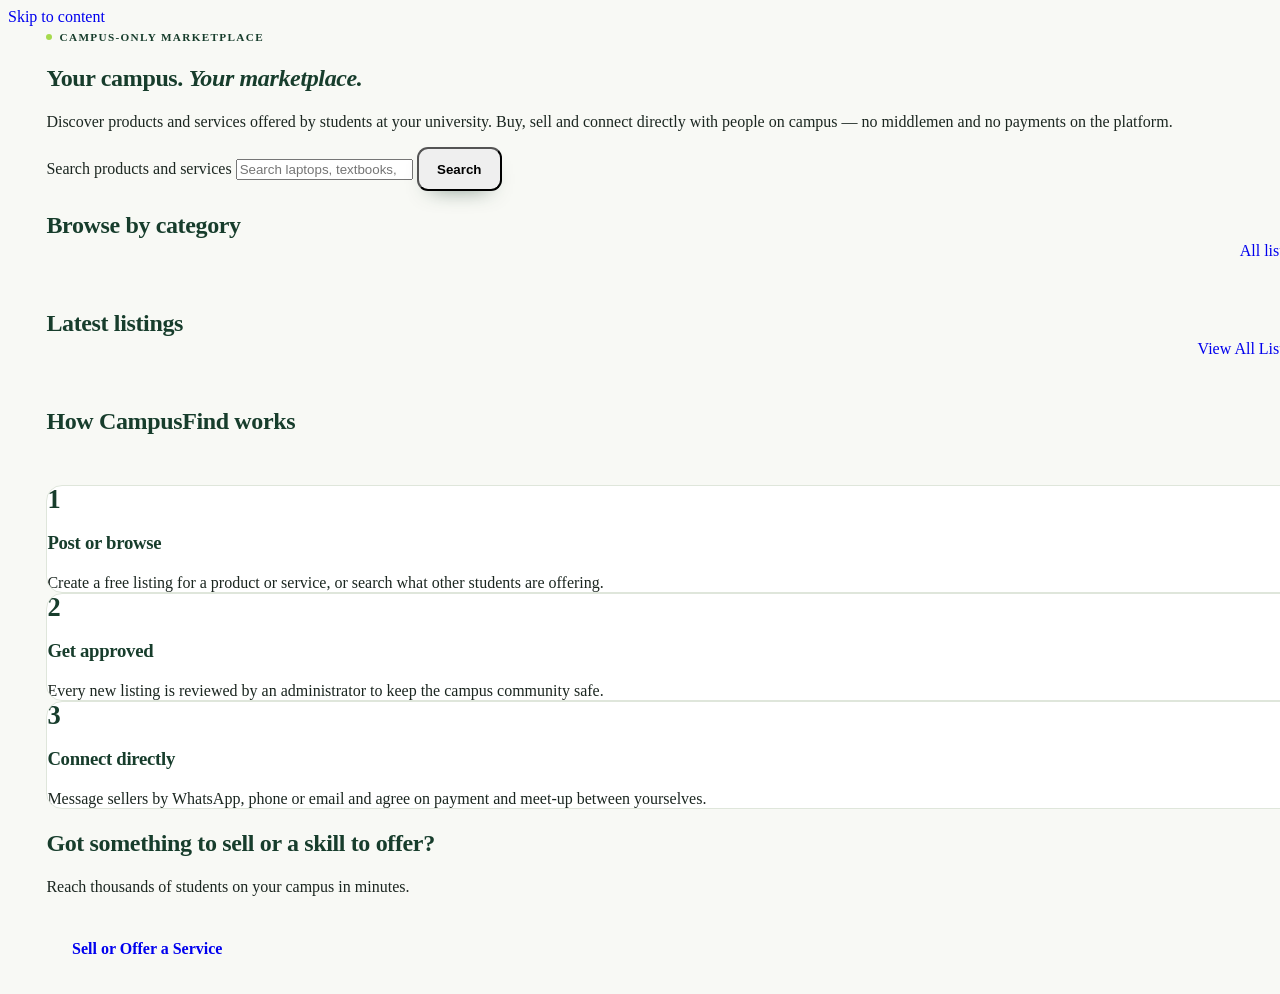
<file: index.html>
<!DOCTYPE html>
<html lang="en">
<head>
<meta charset="utf-8">
<meta name="viewport" content="width=device-width, initial-scale=1">
<title>Your campus. Your marketplace. · CampusFind</title>
<meta name="description" content="CampusFind — the campus-only marketplace for student products and services.">
<link rel="preconnect" href="https://fonts.googleapis.com">
<link rel="preconnect" href="https://fonts.gstatic.com" crossorigin>
<link href="https://fonts.googleapis.com/css2?family=Inter:wght@400;500;600;700&display=swap" rel="stylesheet">
<link rel="stylesheet" href="assets/css/style.css">
<script>try{var t=localStorage.getItem('cf_theme');if(t)document.documentElement.dataset.theme=t}catch(e){}</script>
</head>
<body data-page="index">
<a class="skip" href="#main">Skip to content</a>
<div id="site-header"></div>
<main id="main">

<section class="hero container" aria-labelledby="hero-title">
  <div class="hero-panel">
    <span class="eyebrow">Campus-only marketplace</span>
    <h1 id="hero-title">Your campus. <em>Your marketplace.</em></h1>
    <p>Discover products and services offered by students at your university. Buy, sell and connect directly with people on campus — no middlemen and no payments on the platform.</p>
    <form class="hero-search" id="hero-search" role="search">
      <span class="si"><i data-icon="search"></i></span>
      <label class="sr-only" for="hero-q">Search products and services</label>
      <input id="hero-q" type="search" placeholder="Search laptops, textbooks, tutoring, braiding…" autocomplete="off">
      <button class="btn btn-primary" type="submit">Search</button>
    </form>
    <div class="chips on-dark" id="hero-chips" aria-label="Category shortcuts"></div>
  </div>
</section>

<section class="section container" id="categories" aria-labelledby="cat-title">
  <div class="section-head"><h2 id="cat-title">Browse by category</h2><a class="link" href="marketplace.html">All listings <i data-icon="chevR" data-size="16"></i></a></div>
  <div class="cat-grid" id="category-grid"></div>
</section>

<section class="section container" aria-labelledby="latest-title" style="padding-top:0">
  <div class="section-head"><h2 id="latest-title">Latest listings</h2><a class="link" href="marketplace.html">View All Listings <i data-icon="chevR" data-size="16"></i></a></div>
  <div class="grid" id="latest-grid"></div>
</section>

<section class="section container" style="padding-top:0" aria-labelledby="how-title">
  <div class="section-head"><h2 id="how-title">How CampusFind works</h2></div>
  <div class="how">
    <div class="panel"><div class="num">1</div><h3>Post or browse</h3><p class="muted small" style="margin:0">Create a free listing for a product or service, or search what other students are offering.</p></div>
    <div class="panel"><div class="num">2</div><h3>Get approved</h3><p class="muted small" style="margin:0">Every new listing is reviewed by an administrator to keep the campus community safe.</p></div>
    <div class="panel"><div class="num">3</div><h3>Connect directly</h3><p class="muted small" style="margin:0">Message sellers by WhatsApp, phone or email and agree on payment and meet-up between yourselves.</p></div>
  </div>
</section>

<section class="container">
  <div class="cta"><div><h2>Got something to sell or a skill to offer?</h2><p>Reach thousands of students on your campus in minutes.</p></div><a class="btn btn-accent btn-lg" href="create-listing.html">Sell or Offer a Service</a></div>
</section>

</main>
<div id="site-footer"></div>
<script src="assets/js/app.js"></script>
</body>
</html>
</file>
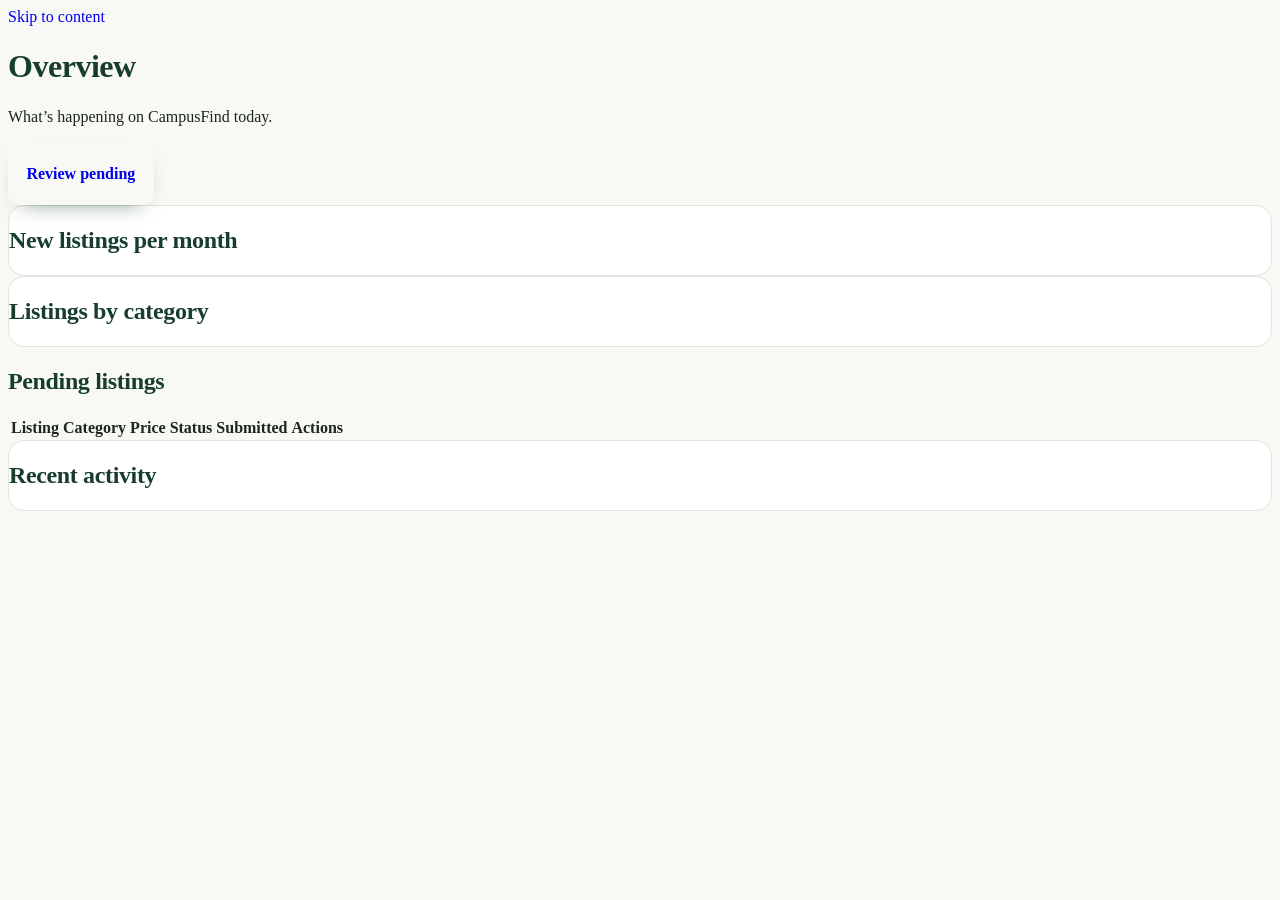
<file: admin-dashboard.html>
<!DOCTYPE html>
<html lang="en">
<head>
<meta charset="utf-8">
<meta name="viewport" content="width=device-width, initial-scale=1">
<title>Admin · Overview · CampusFind</title>
<meta name="description" content="CampusFind — the campus-only marketplace for student products and services.">
<link rel="preconnect" href="https://fonts.googleapis.com">
<link rel="preconnect" href="https://fonts.gstatic.com" crossorigin>
<link href="https://fonts.googleapis.com/css2?family=Inter:wght@400;500;600;700&display=swap" rel="stylesheet">
<link rel="stylesheet" href="assets/css/style.css">
<script>try{var t=localStorage.getItem('cf_theme');if(t)document.documentElement.dataset.theme=t}catch(e){}</script>
</head>
<body data-page="admin-dashboard" data-layout="admin">
<a class="skip" href="#main">Skip to content</a>
<div class="admin-shell">
<aside class="sidebar" id="admin-sidebar" aria-label="Admin navigation"></aside>
<div class="admin-main">
<div class="admin-top" id="admin-top"></div>
<main id="main" class="admin-content">

<div class="admin-title"><div><h1>Overview</h1><p class="muted">What’s happening on CampusFind today.</p></div><a class="btn btn-primary" href="admin-listings.html?status=pending">Review pending</a></div>
<div class="stats" id="stats"></div>
<div class="two-col">
  <section class="panel"><h2>New listings per month</h2><div class="bars" id="bars" role="img" aria-label="Bar chart of new listings per month"></div></section>
  <section class="panel"><h2>Listings by category</h2><div class="donut" id="donut" role="img" aria-label="Donut chart of listings by category"></div><ul class="legend" id="legend"></ul></section>
</div>
<div class="two-col">
  <section><h2>Pending listings</h2><div class="table-wrap"><table class="responsive"><thead><tr><th>Listing</th><th>Category</th><th>Price</th><th>Status</th><th>Submitted</th><th><span class="sr-only">Actions</span></th></tr></thead><tbody id="pending-rows"></tbody></table></div></section>
  <section class="panel"><h2>Recent activity</h2><ul class="activity" id="activity"></ul></section>
</div>

</main>
</div>
</div>
<script src="assets/js/app.js"></script>
</body>
</html>
</file>
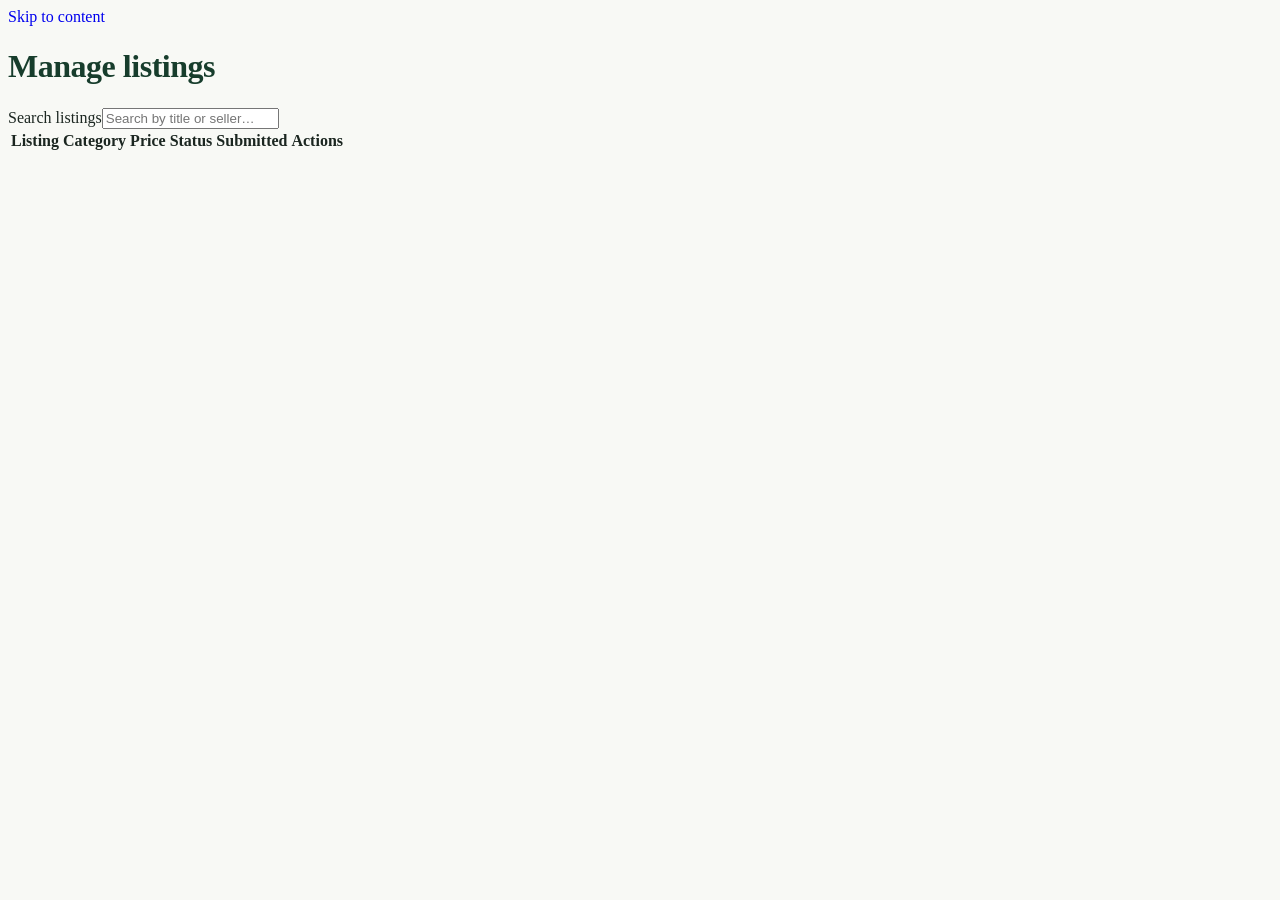
<file: admin-listings.html>
<!DOCTYPE html>
<html lang="en">
<head>
<meta charset="utf-8">
<meta name="viewport" content="width=device-width, initial-scale=1">
<title>Admin · Manage Listings · CampusFind</title>
<meta name="description" content="CampusFind — the campus-only marketplace for student products and services.">
<link rel="preconnect" href="https://fonts.googleapis.com">
<link rel="preconnect" href="https://fonts.gstatic.com" crossorigin>
<link href="https://fonts.googleapis.com/css2?family=Inter:wght@400;500;600;700&display=swap" rel="stylesheet">
<link rel="stylesheet" href="assets/css/style.css">
<script>try{var t=localStorage.getItem('cf_theme');if(t)document.documentElement.dataset.theme=t}catch(e){}</script>
</head>
<body data-page="admin-listings" data-layout="admin">
<a class="skip" href="#main">Skip to content</a>
<div class="admin-shell">
<aside class="sidebar" id="admin-sidebar" aria-label="Admin navigation"></aside>
<div class="admin-main">
<div class="admin-top" id="admin-top"></div>
<main id="main" class="admin-content">

<div class="admin-title"><div><h1>Manage listings</h1><p class="muted" id="count" aria-live="polite"></p></div></div>
<div class="toolbar" style="margin-top:16px"><div class="field grow"><label class="sr-only" for="q">Search listings</label><input id="q" type="search" class="input" placeholder="Search by title or seller…"></div></div>
<div class="tabs" id="tabs" role="tablist" aria-label="Filter by status"></div>
<div class="table-wrap"><table class="responsive"><thead><tr><th>Listing</th><th>Category</th><th>Price</th><th>Status</th><th>Submitted</th><th><span class="sr-only">Actions</span></th></tr></thead><tbody id="rows"></tbody></table></div>

</main>
</div>
</div>
<script src="assets/js/app.js"></script>
</body>
</html>
</file>
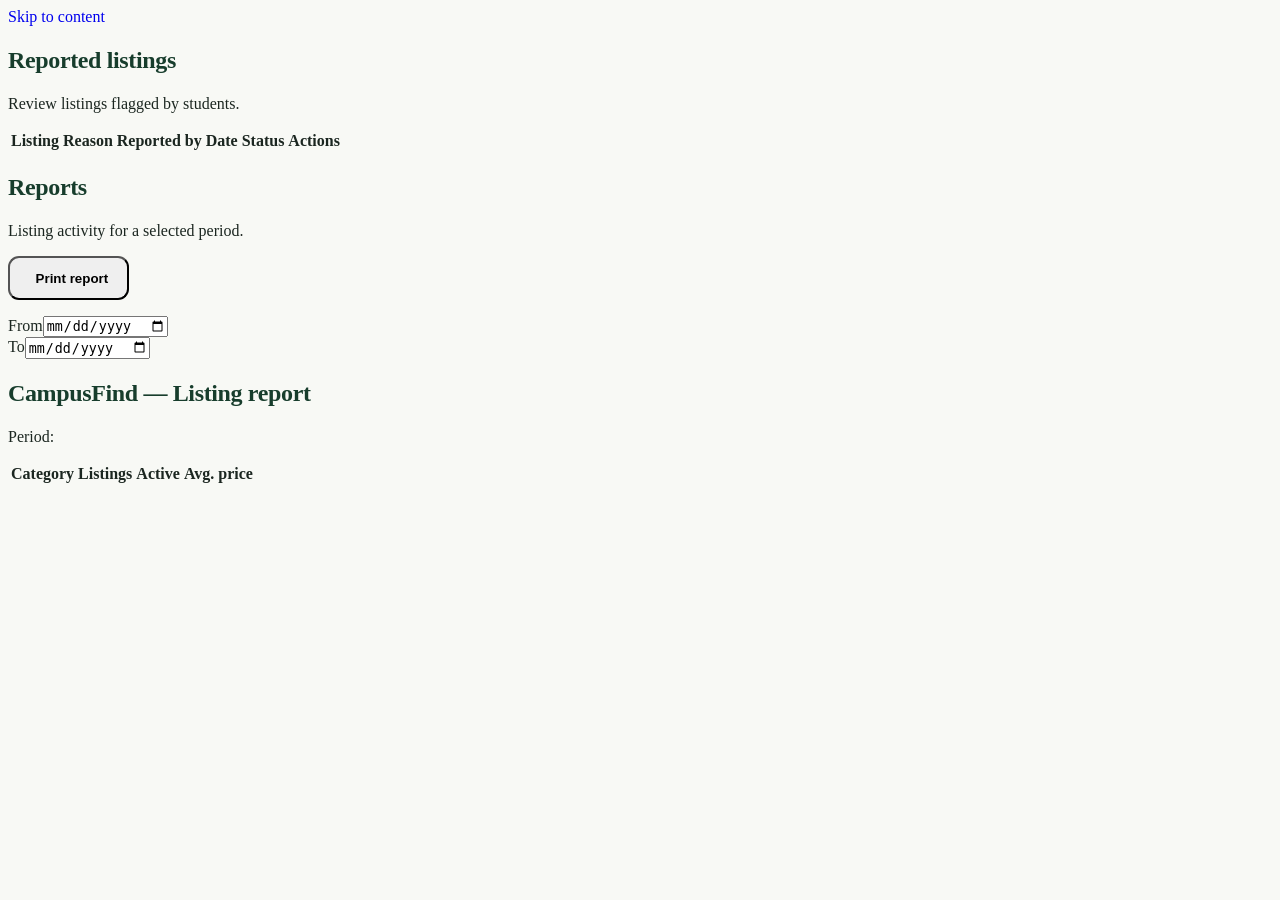
<file: admin-reports.html>
<!DOCTYPE html>
<html lang="en">
<head>
<meta charset="utf-8">
<meta name="viewport" content="width=device-width, initial-scale=1">
<title>Admin · Reports · CampusFind</title>
<meta name="description" content="CampusFind — the campus-only marketplace for student products and services.">
<link rel="preconnect" href="https://fonts.googleapis.com">
<link rel="preconnect" href="https://fonts.gstatic.com" crossorigin>
<link href="https://fonts.googleapis.com/css2?family=Inter:wght@400;500;600;700&display=swap" rel="stylesheet">
<link rel="stylesheet" href="assets/css/style.css">
<script>try{var t=localStorage.getItem('cf_theme');if(t)document.documentElement.dataset.theme=t}catch(e){}</script>
</head>
<body data-page="admin-reports" data-layout="admin">
<a class="skip" href="#main">Skip to content</a>
<div class="admin-shell">
<aside class="sidebar" id="admin-sidebar" aria-label="Admin navigation"></aside>
<div class="admin-main">
<div class="admin-top" id="admin-top"></div>
<main id="main" class="admin-content">

<section id="tab-reported">
  <div class="admin-title"><div><h1>Reported listings</h1><p class="muted">Review listings flagged by students.</p></div></div>
  <div class="table-wrap" style="margin-top:16px"><table class="responsive"><thead><tr><th>Listing</th><th>Reason</th><th>Reported by</th><th>Date</th><th>Status</th><th><span class="sr-only">Actions</span></th></tr></thead><tbody id="report-rows"></tbody></table></div>
</section>
<section id="tab-analytics" class="hidden">
  <div class="admin-title"><div><h1>Reports</h1><p class="muted">Listing activity for a selected period.</p></div><button class="btn btn-outline no-print" id="print"><i data-icon="printer" data-size="18"></i>Print report</button></div>
  <div class="toolbar no-print" style="margin-top:16px"><div class="field"><label for="from">From</label><input id="from" type="date" class="input"></div><div class="field"><label for="to">To</label><input id="to" type="date" class="input"></div></div>
  <p class="field-error" id="range-err" role="alert"></p>
  <div class="print-only"><h2>CampusFind — Listing report</h2></div>
  <p class="muted small">Period: <strong id="range-label"></strong></p>
  <div class="stats" id="r-stats"></div>
  <div class="table-wrap"><table class="responsive"><thead><tr><th>Category</th><th>Listings</th><th>Active</th><th>Avg. price</th></tr></thead><tbody id="r-rows"></tbody></table></div>
</section>

</main>
</div>
</div>
<script src="assets/js/app.js"></script>
</body>
</html>
</file>
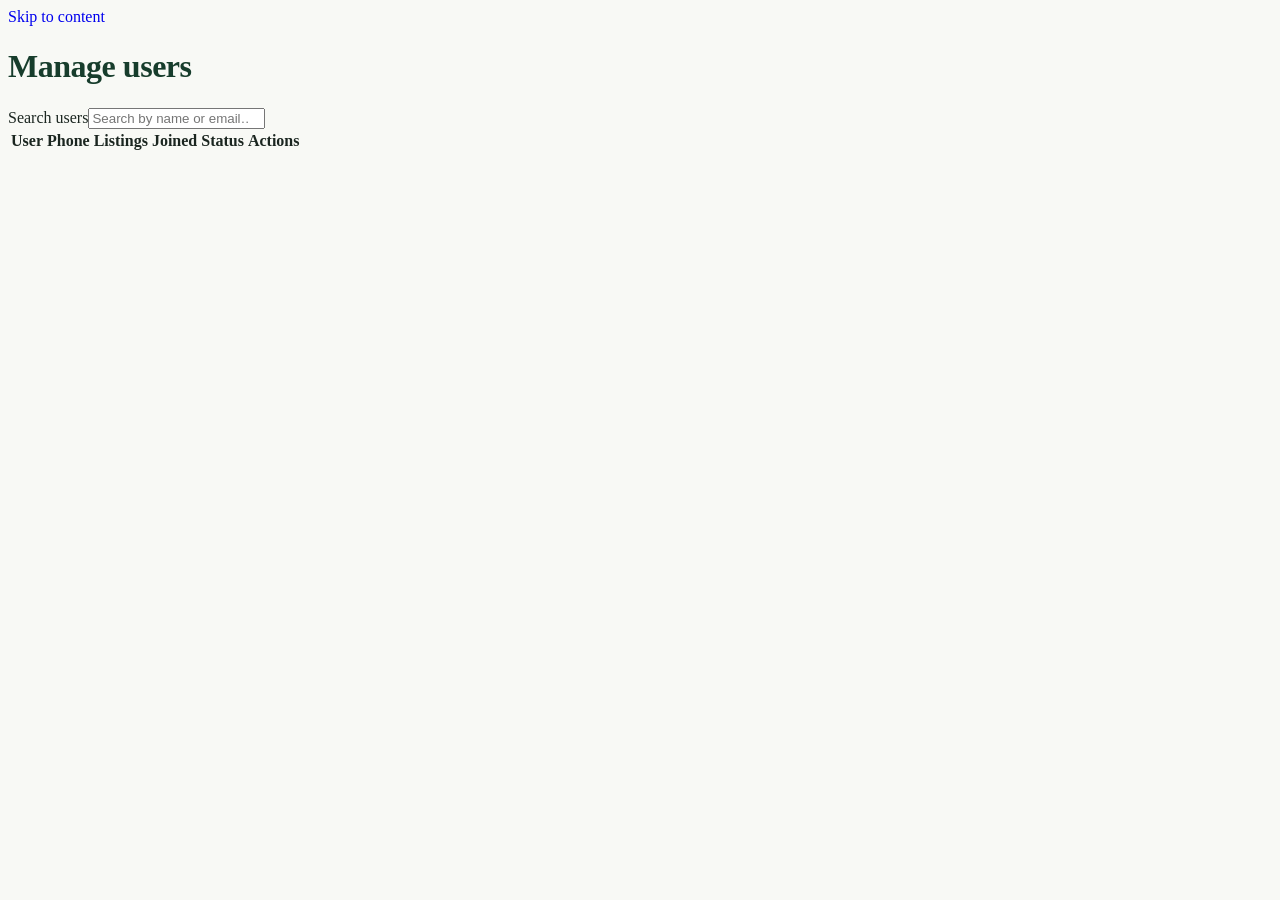
<file: admin-users.html>
<!DOCTYPE html>
<html lang="en">
<head>
<meta charset="utf-8">
<meta name="viewport" content="width=device-width, initial-scale=1">
<title>Admin · Manage Users · CampusFind</title>
<meta name="description" content="CampusFind — the campus-only marketplace for student products and services.">
<link rel="preconnect" href="https://fonts.googleapis.com">
<link rel="preconnect" href="https://fonts.gstatic.com" crossorigin>
<link href="https://fonts.googleapis.com/css2?family=Inter:wght@400;500;600;700&display=swap" rel="stylesheet">
<link rel="stylesheet" href="assets/css/style.css">
<script>try{var t=localStorage.getItem('cf_theme');if(t)document.documentElement.dataset.theme=t}catch(e){}</script>
</head>
<body data-page="admin-users" data-layout="admin">
<a class="skip" href="#main">Skip to content</a>
<div class="admin-shell">
<aside class="sidebar" id="admin-sidebar" aria-label="Admin navigation"></aside>
<div class="admin-main">
<div class="admin-top" id="admin-top"></div>
<main id="main" class="admin-content">

<div class="admin-title"><div><h1>Manage users</h1><p class="muted" id="count" aria-live="polite"></p></div></div>
<div class="toolbar" style="margin-top:16px"><div class="field grow"><label class="sr-only" for="q">Search users</label><input id="q" type="search" class="input" placeholder="Search by name or email…"></div></div>
<div class="table-wrap"><table class="responsive"><thead><tr><th>User</th><th>Phone</th><th>Listings</th><th>Joined</th><th>Status</th><th><span class="sr-only">Actions</span></th></tr></thead><tbody id="rows"></tbody></table></div>

</main>
</div>
</div>
<script src="assets/js/app.js"></script>
</body>
</html>
</file>
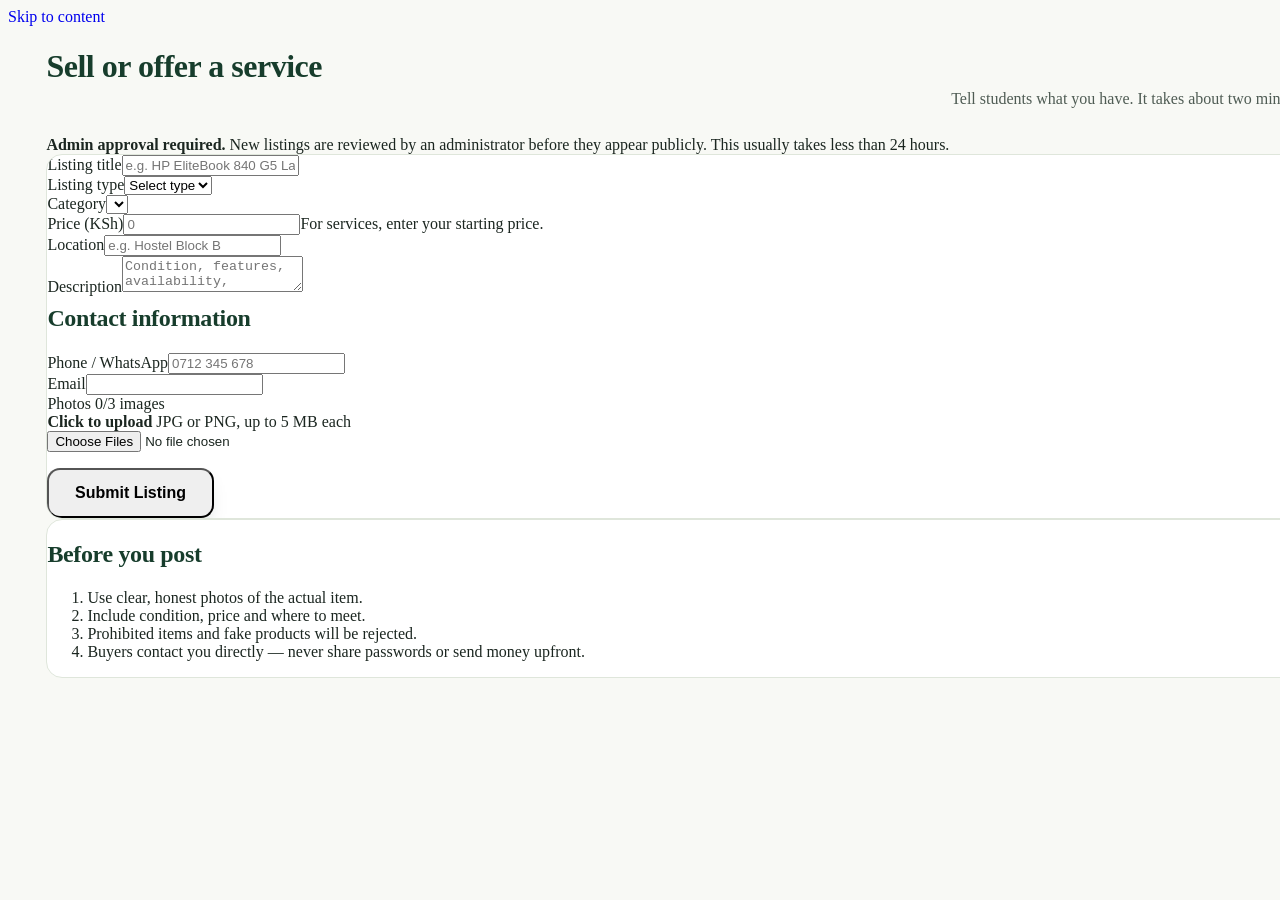
<file: create-listing.html>
<!DOCTYPE html>
<html lang="en">
<head>
<meta charset="utf-8">
<meta name="viewport" content="width=device-width, initial-scale=1">
<title>Sell or Offer a Service · CampusFind</title>
<meta name="description" content="CampusFind — the campus-only marketplace for student products and services.">
<link rel="preconnect" href="https://fonts.googleapis.com">
<link rel="preconnect" href="https://fonts.gstatic.com" crossorigin>
<link href="https://fonts.googleapis.com/css2?family=Inter:wght@400;500;600;700&display=swap" rel="stylesheet">
<link rel="stylesheet" href="assets/css/style.css">
<script>try{var t=localStorage.getItem('cf_theme');if(t)document.documentElement.dataset.theme=t}catch(e){}</script>
</head>
<body data-page="create-listing">
<a class="skip" href="#main">Skip to content</a>
<div id="site-header"></div>
<main id="main">

<div class="container">
  <div class="page-head"><h1>Sell or offer a service</h1><p>Tell students what you have. It takes about two minutes.</p></div>
  <div class="notice" style="margin-top:20px"><i data-icon="info"></i><div><strong>Admin approval required.</strong> New listings are reviewed by an administrator before they appear publicly. This usually takes less than 24 hours.</div></div>
  <div class="form-layout">
    <form class="panel" id="listing-form" novalidate>
      <div class="field"><label for="title">Listing title</label><input id="title" name="title" maxlength="80" placeholder="e.g. HP EliteBook 840 G5 Laptop"></div>
      <div class="row">
        <div class="field"><label for="type">Listing type</label><select id="type" name="type"><option value="">Select type</option><option value="product">Product</option><option value="service">Service</option></select></div>
        <div class="field"><label for="cat">Category</label><select id="cat" name="cat"></select></div>
      </div>
      <div class="row">
        <div class="field"><label for="price">Price (KSh)</label><input id="price" name="price" type="number" min="0" inputmode="numeric" placeholder="0"><span class="hint">For services, enter your starting price.</span></div>
        <div class="field"><label for="loc">Location</label><input id="loc" name="loc" placeholder="e.g. Hostel Block B"></div>
      </div>
      <div class="field"><label for="desc">Description</label><textarea id="desc" name="desc" placeholder="Condition, features, availability, anything a buyer should know…"></textarea></div>
      <h2 style="margin-top:8px">Contact information</h2>
      <div class="row">
        <div class="field"><label for="phone">Phone / WhatsApp</label><input id="phone" name="phone" type="tel" placeholder="0712 345 678"></div>
        <div class="field"><label for="email">Email</label><input id="email" name="email" type="email"></div>
      </div>
      <div class="field"><span class="label" id="img-label">Photos <span class="muted" id="img-count">0/3 images</span></span>
        <label class="upload" for="images"><i data-icon="upload" data-size="28"></i><div><strong>Click to upload</strong> JPG or PNG, up to 5 MB each</div></label>
        <input id="images" type="file" accept="image/*" multiple class="sr-only" aria-labelledby="img-label">
        <p class="field-error" id="img-error" role="alert"></p><div class="previews" id="previews"></div></div>
      <button class="btn btn-primary btn-lg" type="submit">Submit Listing</button>
    </form>
    <aside class="panel"><h2>Before you post</h2><ol class="steps"><li>Use clear, honest photos of the actual item.</li><li>Include condition, price and where to meet.</li><li>Prohibited items and fake products will be rejected.</li><li>Buyers contact you directly — never share passwords or send money upfront.</li></ol></aside>
  </div>
</div>

</main>
<div id="site-footer"></div>
<script src="assets/js/app.js"></script>
</body>
</html>
</file>
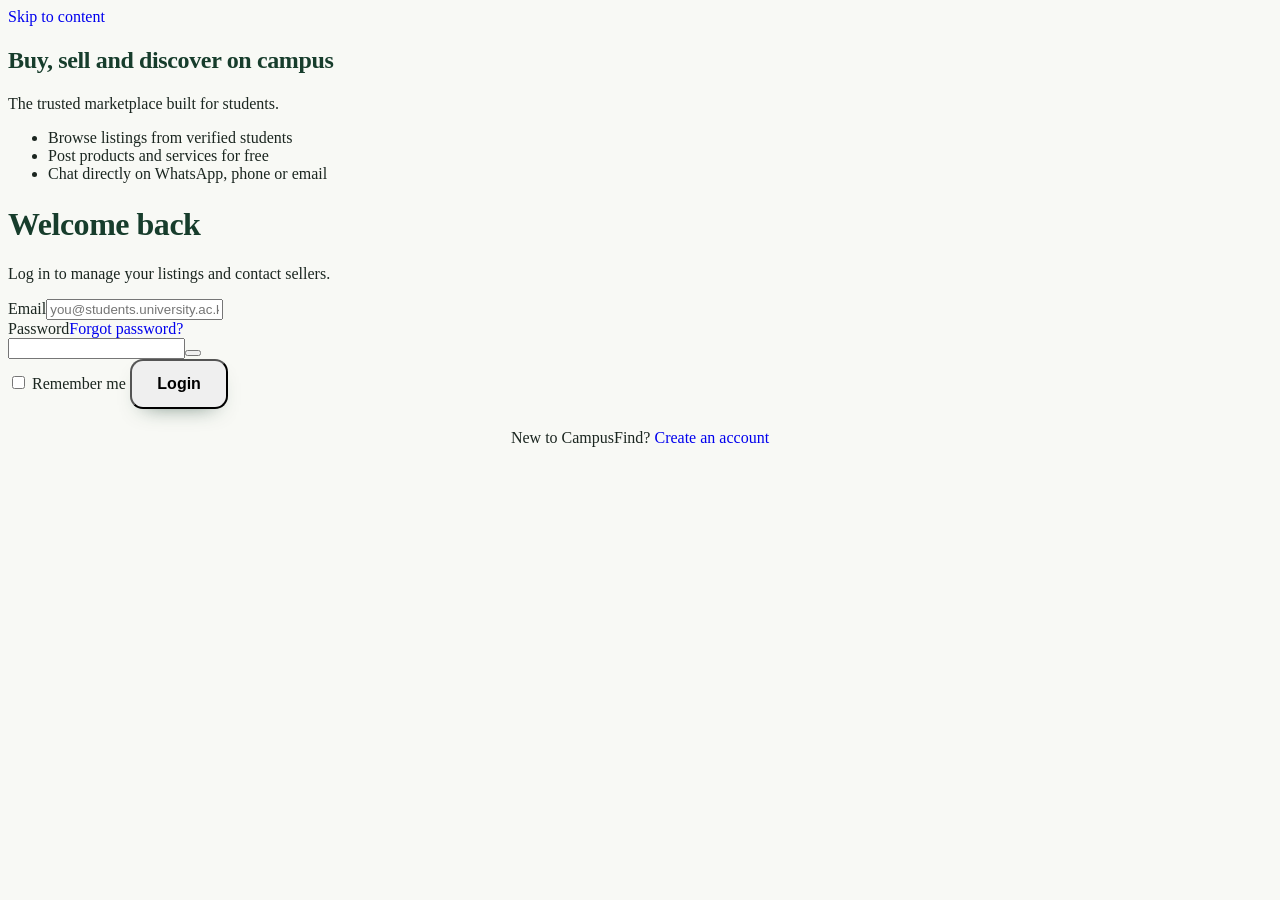
<file: login.html>
<!DOCTYPE html>
<html lang="en">
<head>
<meta charset="utf-8">
<meta name="viewport" content="width=device-width, initial-scale=1">
<title>Login · CampusFind</title>
<meta name="description" content="CampusFind — the campus-only marketplace for student products and services.">
<link rel="preconnect" href="https://fonts.googleapis.com">
<link rel="preconnect" href="https://fonts.gstatic.com" crossorigin>
<link href="https://fonts.googleapis.com/css2?family=Inter:wght@400;500;600;700&display=swap" rel="stylesheet">
<link rel="stylesheet" href="assets/css/style.css">
<script>try{var t=localStorage.getItem('cf_theme');if(t)document.documentElement.dataset.theme=t}catch(e){}</script>
</head>
<body data-page="login">
<a class="skip" href="#main">Skip to content</a>
<div id="site-header"></div>
<main id="main">

<div class="auth-wrap">
  <div class="auth-side"><h2>Buy, sell and discover on campus</h2><p>The trusted marketplace built for students.</p><ul><li><i data-icon="check" data-size="18"></i>Browse listings from verified students</li><li><i data-icon="check" data-size="18"></i>Post products and services for free</li><li><i data-icon="check" data-size="18"></i>Chat directly on WhatsApp, phone or email</li></ul></div>
  <div class="auth-main"><div class="auth-card">
    <h1>Welcome back</h1><p class="muted">Log in to manage your listings and contact sellers.</p>
    <form id="login-form" novalidate>
      <div class="field"><label for="email">Email</label><input id="email" name="email" type="email" autocomplete="email" placeholder="you@students.university.ac.ke"></div>
      <div class="field"><div class="between"><label for="password">Password</label><a class="link small" href="#" onclick="return false">Forgot password?</a></div>
        <div class="input-wrap"><input id="password" name="password" type="password" autocomplete="current-password"><button class="btn-icon" type="button" data-toggle-password="password" aria-label="Show password"><i data-icon="eye"></i></button></div></div>
      <label class="check"><input type="checkbox" name="remember"> Remember me</label>
      <button class="btn btn-primary btn-block btn-lg" type="submit">Login</button>
    </form>
    <p class="muted" style="margin-top:20px;text-align:center">New to CampusFind? <a class="link" href="register.html">Create an account</a></p>
  </div></div>
</div>

</main>
<div id="site-footer"></div>
<script src="assets/js/app.js"></script>
</body>
</html>
</file>
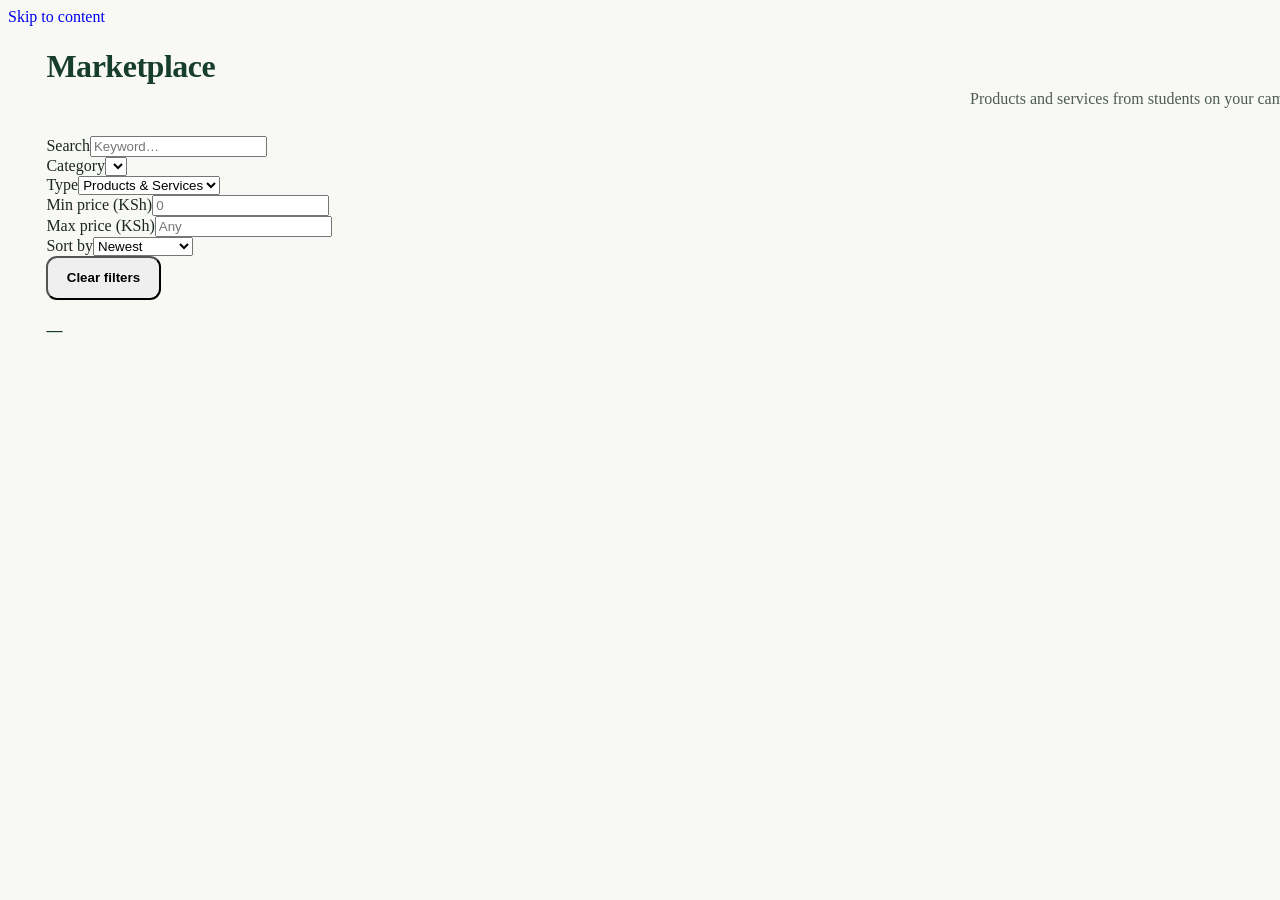
<file: marketplace.html>
<!DOCTYPE html>
<html lang="en">
<head>
<meta charset="utf-8">
<meta name="viewport" content="width=device-width, initial-scale=1">
<title>Marketplace · CampusFind</title>
<meta name="description" content="CampusFind — the campus-only marketplace for student products and services.">
<link rel="preconnect" href="https://fonts.googleapis.com">
<link rel="preconnect" href="https://fonts.gstatic.com" crossorigin>
<link href="https://fonts.googleapis.com/css2?family=Inter:wght@400;500;600;700&display=swap" rel="stylesheet">
<link rel="stylesheet" href="assets/css/style.css">
<script>try{var t=localStorage.getItem('cf_theme');if(t)document.documentElement.dataset.theme=t}catch(e){}</script>
</head>
<body data-page="marketplace">
<a class="skip" href="#main">Skip to content</a>
<div id="site-header"></div>
<main id="main">

<div class="container">
  <div class="page-head"><h1>Marketplace</h1><p>Products and services from students on your campus.</p></div>
  <form class="filters" id="filters" role="search" aria-label="Filter listings">
    <div class="field"><label for="f-q">Search</label><input id="f-q" name="q" type="search" placeholder="Keyword…" autocomplete="off"></div>
    <div class="field"><label for="f-cat">Category</label><select id="f-cat" name="cat"></select></div>
    <div class="field"><label for="f-type">Type</label><select id="f-type" name="type"><option value="">Products &amp; Services</option><option value="product">Products</option><option value="service">Services</option></select></div>
    <div class="field"><label for="f-min">Min price (KSh)</label><input id="f-min" name="min" type="number" min="0" inputmode="numeric" placeholder="0"></div>
    <div class="field"><label for="f-max">Max price (KSh)</label><input id="f-max" name="max" type="number" min="0" inputmode="numeric" placeholder="Any"></div>
    <div class="field"><label for="f-sort">Sort by</label><select id="f-sort" name="sort"><option value="newest">Newest</option><option value="oldest">Oldest</option><option value="low">Lowest price</option><option value="high">Highest price</option></select></div>
    <button type="button" class="btn btn-outline" id="clear">Clear filters</button>
  </form>
  <div class="results-bar"><strong id="count" aria-live="polite">—</strong></div>
  <div class="grid" id="results"></div>
  <nav class="pagination" id="pagination" aria-label="Pagination"></nav>
</div>

</main>
<div id="site-footer"></div>
<script src="assets/js/app.js"></script>
</body>
</html>
</file>
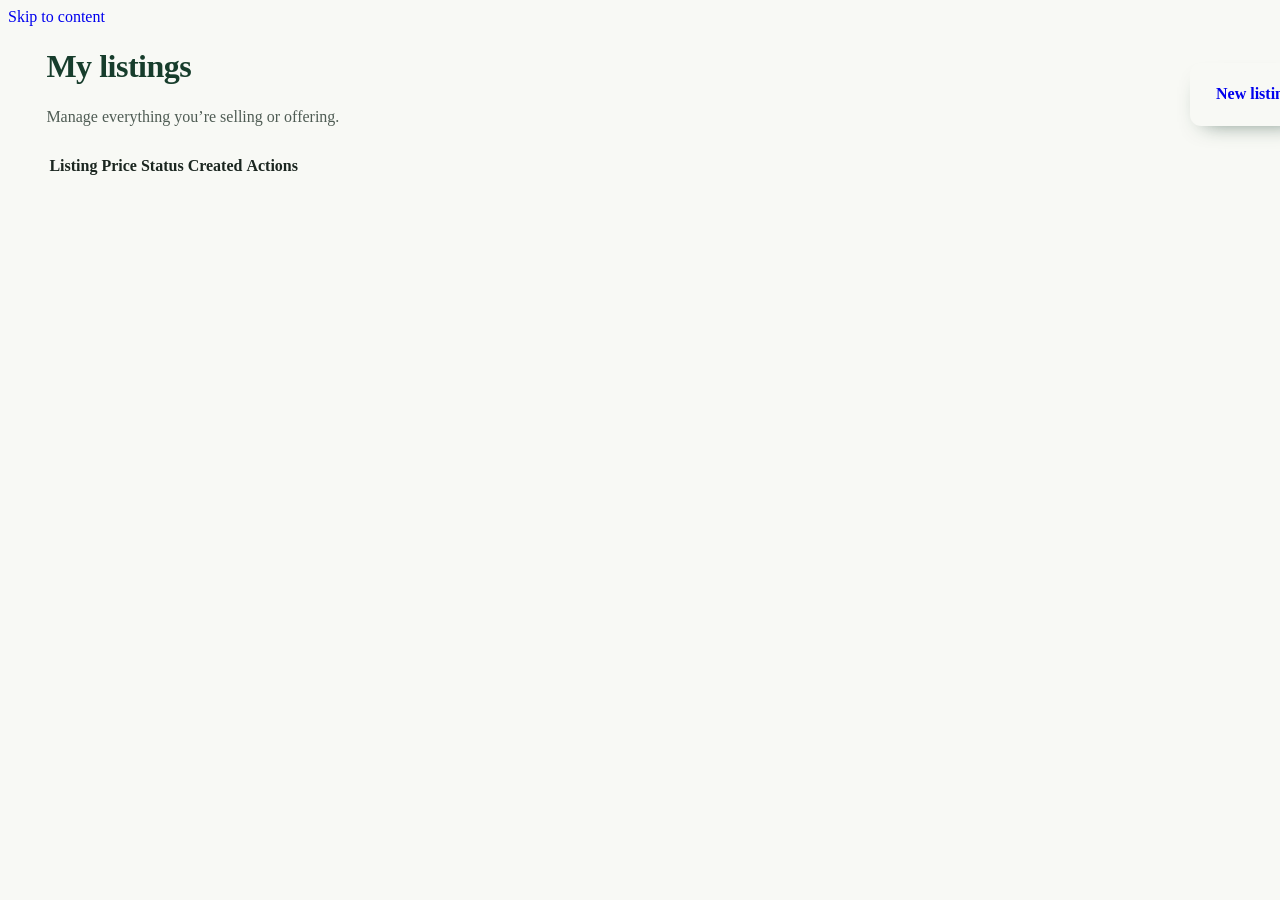
<file: my-listings.html>
<!DOCTYPE html>
<html lang="en">
<head>
<meta charset="utf-8">
<meta name="viewport" content="width=device-width, initial-scale=1">
<title>My Listings · CampusFind</title>
<meta name="description" content="CampusFind — the campus-only marketplace for student products and services.">
<link rel="preconnect" href="https://fonts.googleapis.com">
<link rel="preconnect" href="https://fonts.gstatic.com" crossorigin>
<link href="https://fonts.googleapis.com/css2?family=Inter:wght@400;500;600;700&display=swap" rel="stylesheet">
<link rel="stylesheet" href="assets/css/style.css">
<script>try{var t=localStorage.getItem('cf_theme');if(t)document.documentElement.dataset.theme=t}catch(e){}</script>
</head>
<body data-page="my-listings">
<a class="skip" href="#main">Skip to content</a>
<div id="site-header"></div>
<main id="main">

<div class="container" style="padding-bottom:24px">
  <div class="page-head between"><div><h1>My listings</h1><p>Manage everything you’re selling or offering.</p></div><a class="btn btn-primary" href="create-listing.html"><i data-icon="plus" data-size="18"></i>New listing</a></div>
  <div class="stats" id="stats"></div>
  <div class="tabs" id="tabs" role="tablist" aria-label="Filter by status"></div>
  <div class="table-wrap"><table class="responsive"><thead><tr><th>Listing</th><th>Price</th><th>Status</th><th>Created</th><th><span class="sr-only">Actions</span></th></tr></thead><tbody id="rows"></tbody></table></div>
</div>

</main>
<div id="site-footer"></div>
<script src="assets/js/app.js"></script>
</body>
</html>
</file>
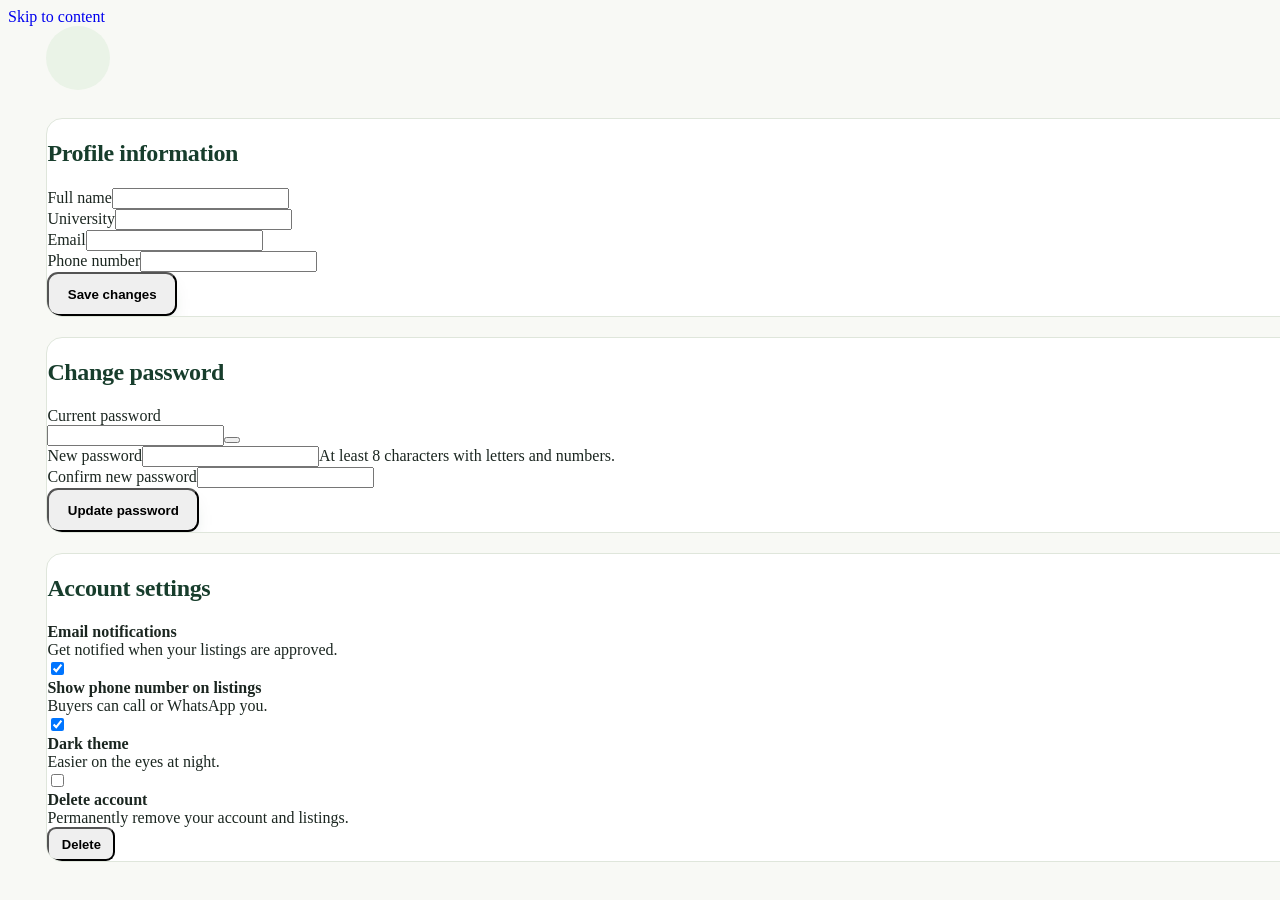
<file: profile.html>
<!DOCTYPE html>
<html lang="en">
<head>
<meta charset="utf-8">
<meta name="viewport" content="width=device-width, initial-scale=1">
<title>Profile · CampusFind</title>
<meta name="description" content="CampusFind — the campus-only marketplace for student products and services.">
<link rel="preconnect" href="https://fonts.googleapis.com">
<link rel="preconnect" href="https://fonts.gstatic.com" crossorigin>
<link href="https://fonts.googleapis.com/css2?family=Inter:wght@400;500;600;700&display=swap" rel="stylesheet">
<link rel="stylesheet" href="assets/css/style.css">
<script>try{var t=localStorage.getItem('cf_theme');if(t)document.documentElement.dataset.theme=t}catch(e){}</script>
</head>
<body data-page="profile">
<a class="skip" href="#main">Skip to content</a>
<div id="site-header"></div>
<main id="main">

<div class="container" style="max-width:860px;padding-bottom:24px">
  <div class="page-head" style="display:flex;gap:16px;align-items:center"><span class="avatar avatar-lg" id="p-avatar"></span><div><h1 id="p-name" style="margin:0"></h1><p id="p-email-top"></p></div></div>
  <div style="display:grid;gap:20px;margin-top:20px">
    <form class="panel" id="profile-form" novalidate><h2>Profile information</h2>
      <div class="row"><div class="field"><label for="name">Full name</label><input id="name" name="name" autocomplete="name"></div><div class="field"><label for="uni">University</label><input id="uni" name="uni"></div></div>
      <div class="row"><div class="field"><label for="email">Email</label><input id="email" name="email" type="email"></div><div class="field"><label for="phone">Phone number</label><input id="phone" name="phone" type="tel"></div></div>
      <button class="btn btn-primary" type="submit">Save changes</button></form>
    <form class="panel" id="password-form" novalidate><h2>Change password</h2>
      <div class="field"><label for="current">Current password</label><div class="input-wrap"><input id="current" name="current" type="password" autocomplete="current-password"><button class="btn-icon" type="button" data-toggle-password="current" aria-label="Show password"><i data-icon="eye"></i></button></div></div>
      <div class="row"><div class="field"><label for="password">New password</label><input id="password" name="password" type="password" autocomplete="new-password"><span class="hint">At least 8 characters with letters and numbers.</span></div><div class="field"><label for="confirm">Confirm new password</label><input id="confirm" name="confirm" type="password" autocomplete="new-password"></div></div>
      <button class="btn btn-primary" type="submit">Update password</button></form>
    <section class="panel"><h2>Account settings</h2>
      <div class="setting"><div><strong>Email notifications</strong><div class="muted small">Get notified when your listings are approved.</div></div><label class="switch"><input type="checkbox" checked aria-label="Email notifications"><span></span></label></div>
      <div class="setting"><div><strong>Show phone number on listings</strong><div class="muted small">Buyers can call or WhatsApp you.</div></div><label class="switch"><input type="checkbox" checked aria-label="Show phone number"><span></span></label></div>
      <div class="setting"><div><strong>Dark theme</strong><div class="muted small">Easier on the eyes at night.</div></div><label class="switch"><input type="checkbox" id="set-dark" aria-label="Dark theme"><span></span></label></div>
      <div class="setting"><div><strong>Delete account</strong><div class="muted small">Permanently remove your account and listings.</div></div><button class="btn btn-danger btn-sm" id="delete-account" type="button">Delete</button></div></section>
  </div>
</div>

</main>
<div id="site-footer"></div>
<script src="assets/js/app.js"></script>
</body>
</html>
</file>
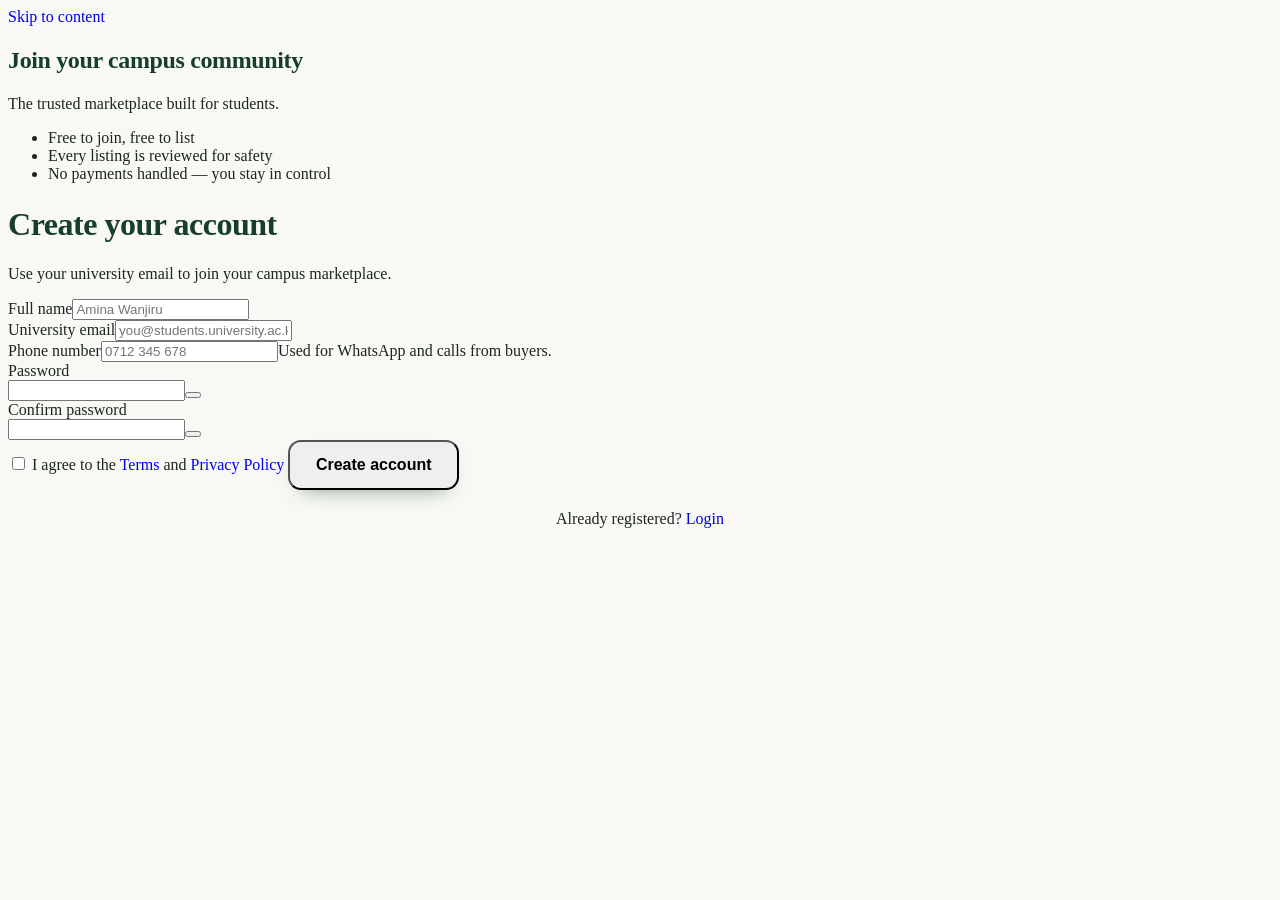
<file: register.html>
<!DOCTYPE html>
<html lang="en">
<head>
<meta charset="utf-8">
<meta name="viewport" content="width=device-width, initial-scale=1">
<title>Create account · CampusFind</title>
<meta name="description" content="CampusFind — the campus-only marketplace for student products and services.">
<link rel="preconnect" href="https://fonts.googleapis.com">
<link rel="preconnect" href="https://fonts.gstatic.com" crossorigin>
<link href="https://fonts.googleapis.com/css2?family=Inter:wght@400;500;600;700&display=swap" rel="stylesheet">
<link rel="stylesheet" href="assets/css/style.css">
<script>try{var t=localStorage.getItem('cf_theme');if(t)document.documentElement.dataset.theme=t}catch(e){}</script>
</head>
<body data-page="register">
<a class="skip" href="#main">Skip to content</a>
<div id="site-header"></div>
<main id="main">

<div class="auth-wrap">
  <div class="auth-side"><h2>Join your campus community</h2><p>The trusted marketplace built for students.</p><ul><li><i data-icon="check" data-size="18"></i>Free to join, free to list</li><li><i data-icon="check" data-size="18"></i>Every listing is reviewed for safety</li><li><i data-icon="check" data-size="18"></i>No payments handled — you stay in control</li></ul></div>
  <div class="auth-main"><div class="auth-card">
    <h1>Create your account</h1><p class="muted">Use your university email to join your campus marketplace.</p>
    <form id="register-form" novalidate>
      <div class="field"><label for="name">Full name</label><input id="name" name="name" autocomplete="name" placeholder="Amina Wanjiru"></div>
      <div class="field"><label for="email">University email</label><input id="email" name="email" type="email" autocomplete="email" placeholder="you@students.university.ac.ke"></div>
      <div class="field"><label for="phone">Phone number</label><input id="phone" name="phone" type="tel" autocomplete="tel" placeholder="0712 345 678"><span class="hint">Used for WhatsApp and calls from buyers.</span></div>
      <div class="row">
        <div class="field"><label for="password">Password</label><div class="input-wrap"><input id="password" name="password" type="password" autocomplete="new-password"><button class="btn-icon" type="button" data-toggle-password="password" aria-label="Show password"><i data-icon="eye"></i></button></div></div>
        <div class="field"><label for="confirm">Confirm password</label><div class="input-wrap"><input id="confirm" name="confirm" type="password" autocomplete="new-password"><button class="btn-icon" type="button" data-toggle-password="confirm" aria-label="Show password"><i data-icon="eye"></i></button></div></div>
      </div>
      <label class="check"><input type="checkbox" name="terms" id="terms"> <span>I agree to the <a class="link" href="#" onclick="return false">Terms</a> and <a class="link" href="#" onclick="return false">Privacy Policy</a></span></label>
      <button class="btn btn-primary btn-block btn-lg" type="submit">Create account</button>
    </form>
    <p class="muted" style="margin-top:20px;text-align:center">Already registered? <a class="link" href="login.html">Login</a></p>
  </div></div>
</div>

</main>
<div id="site-footer"></div>
<script src="assets/js/app.js"></script>
</body>
</html>
</file>
<file: assets/css/style.css>
/* ==========================================================================
   CampusFind design system
   Forest #173D2C, Lime #B9E769, Mint #EAF3E7, Ivory #F8F9F5, Slate #66736B
   Inter throughout. Light-first with a polished dark theme.
   ========================================================================== */

:root {
  color-scheme: light;
  /* brand */
  --sc-forest: #173D2C;
  --sc-forest-dark: #0F2B1F;
  --sc-forest-600: #23503B;
  --sc-lime: #B9E769;
  --sc-lime-strong: #A6DA4D;
  --sc-lime-ink: #22380C;
  --sc-mint: #EAF3E7;

  /* surfaces + text */
  --sc-bg: #F8F9F5;
  --sc-surface: #FFFFFF;
  --sc-surface-2: #FCFDFA;
  --sc-text: #1B2620;
  --sc-heading: #173D2C;
  --sc-muted: #4F5C54;
  --sc-border: #DFE6DB;
  --sc-border-strong: #CBD6C8;
  --sc-tint: #EAF3E7;
  --sc-lime-soft: #F3F9E7;
  --sc-sand: #F6F1E6;
  --sc-sage: #E9F1EE;
  --sc-price: #173D2C;

  /* buttons + state */
  --sc-btn-bg: #173D2C;
  --sc-btn-fg: #FFFFFF;
  --sc-red: #B3261E;
  --sc-red-bg: #FCE9E7;
  --sc-amber: #7A5200;
  --sc-amber-bg: #FCF1D6;
  --sc-ok-bg: #EAF3E7;
  --sc-ok-fg: #24603D;

  /* navigation */
  --sc-nav-bg: rgba(255, 255, 255, .92);
  --sc-nav-text: #3F4B44;
  --sc-nav-border: #E4E9E0;

  /* shape + elevation */
  --sc-radius-sm: 10px;
  --sc-radius: 16px;
  --sc-radius-lg: 24px;
  --sc-shadow-sm: 0 1px 2px rgba(23, 61, 44, .05);
  --sc-shadow: 0 14px 34px -16px rgba(23, 61, 44, .22);
  --sc-shadow-lg: 0 34px 70px -28px rgba(23, 61, 44, .3);
  --sc-ring: rgba(23, 61, 44, .22);

  /* bootstrap bridge */
  --bs-body-font-family: 'Inter', system-ui, -apple-system, 'Segoe UI', sans-serif;
  --bs-body-bg: var(--sc-bg);
  --bs-body-color: var(--sc-text);
  --bs-secondary-color: var(--sc-muted);
  --bs-border-color: var(--sc-border);
  --bs-link-color: var(--sc-forest);
  --bs-link-hover-color: var(--sc-forest-dark);
  --bs-body-font-size: 1rem;
  --bs-body-line-height: 1.55;
  --bs-emphasis-color: var(--sc-text);
}

[data-bs-theme="dark"] {
  color-scheme: dark;
  --sc-forest: #B9E769;
  --sc-forest-dark: #CFF28A;
  --sc-forest-600: #CFF28A;
  --sc-bg: #0D1510;
  --sc-surface: #141F18;
  --sc-surface-2: #17241C;
  --sc-text: #E9EFEA;
  --sc-heading: #F1F6F2;
  --sc-muted: #9AA89F;
  --sc-border: #26352B;
  --sc-border-strong: #33453A;
  --sc-tint: #1B2A21;
  --sc-mint: #1B2A21;
  --sc-lime-soft: #232D18;
  --sc-sand: #2B2519;
  --sc-sage: #172622;
  --sc-price: #D9F5A9;
  --sc-btn-bg: #B9E769;
  --sc-btn-fg: #173D2C;
  --sc-red-bg: #3A1B19;
  --sc-red: #F2A29B;
  --sc-amber-bg: #342B13;
  --sc-amber: #F0C35A;
  --sc-ok-bg: #22351F;
  --sc-ok-fg: #CDEE96;
  --sc-nav-bg: rgba(15, 24, 18, .92);
  --sc-nav-text: #B9C6BD;
  --sc-nav-border: #26352B;
  --sc-shadow-sm: 0 1px 2px rgba(0, 0, 0, .35);
  --sc-shadow: 0 16px 40px -18px rgba(0, 0, 0, .7);
  --sc-shadow-lg: 0 36px 80px -30px rgba(0, 0, 0, .85);
  --sc-ring: rgba(185, 231, 105, .38);
  --bs-body-bg: var(--sc-bg);
  --bs-body-color: var(--sc-text);
  --bs-secondary-color: var(--sc-muted);
  --bs-border-color: var(--sc-border);
  --bs-secondary-bg: var(--sc-tint);
  --bs-tertiary-bg: var(--sc-surface);
  --bs-emphasis-color: var(--sc-text);
}

/* ---------- base ---------- */
* { scrollbar-color: var(--sc-border-strong) transparent; }
body {
  background: var(--sc-bg);
  color: var(--sc-text);
  -webkit-font-smoothing: antialiased;
  text-rendering: optimizeLegibility;
}
a { text-decoration: none; }
a:focus-visible, button:focus-visible, .btn:focus-visible {
  outline: 2px solid var(--sc-forest);
  outline-offset: 2px;
  box-shadow: none;
}
h1, h2, h3, h4, h5 { color: var(--sc-heading); font-weight: 650; line-height: 1.22; letter-spacing: -0.015em; }
p { color: var(--sc-text); }
img { max-width: 100%; }
::selection { background: var(--sc-lime); color: var(--sc-lime-ink); }

/* Full-width app shell with generous but fluid gutters */
.container {
  max-width: 100% !important;
  width: 100%;
  padding-left: clamp(1rem, 3vw, 3rem);
  padding-right: clamp(1rem, 3vw, 3rem);
}

/* ---------- type scale ---------- */
.page-title { font-size: clamp(1.7rem, 2.6vw, 2.1rem); font-weight: 700; letter-spacing: -0.03em; color: var(--sc-heading); }
.section-title { font-size: clamp(1.42rem, 2.2vw, 1.8rem); font-weight: 700; letter-spacing: -0.028em; line-height: 1.18; color: var(--sc-heading); }
.meta { font-size: .82rem; color: var(--sc-muted); }
.text-forest, .text-primary { color: var(--sc-forest) !important; }
.price { font-weight: 650; color: var(--sc-heading); }
.eyebrow {
  display: inline-flex; align-items: center; gap: .45rem;
  font-size: .7rem; font-weight: 650; letter-spacing: .12em; text-transform: uppercase;
  color: var(--sc-forest);
}
.eyebrow::before { content: ""; width: 6px; height: 6px; border-radius: 50%; background: var(--sc-lime-strong); }
.page-head { display: flex; flex-wrap: wrap; align-items: flex-end; justify-content: space-between; gap: 1rem; margin-bottom: 1.75rem; }
.page-head .page-title { margin-bottom: .25rem; }
.page-head p { margin-bottom: 0; color: var(--sc-muted); max-width: 60ch; }
.section-head { display: flex; flex-wrap: wrap; align-items: flex-end; justify-content: space-between; gap: .85rem 1.25rem; margin-bottom: 1.8rem; }
.section-head p { margin: .45rem 0 0; color: var(--sc-muted); font-size: .95rem; }
.section-link { display: inline-flex; align-items: center; gap: .35rem; font-size: .875rem; font-weight: 600; color: var(--sc-forest); }
.section-link i { transition: transform .18s ease; }
.section-link:hover i { transform: translateX(3px); }

/* ---------- header / navbar ---------- */
.sc-skip {
  position: absolute; left: .5rem; top: .5rem; z-index: 2000;
  background: var(--sc-lime); color: #173D2C; padding: .55rem 1rem;
  border-radius: 10px; font-weight: 650;
}
.sc-nav {
  background: var(--sc-nav-bg);
  -webkit-backdrop-filter: saturate(160%) blur(14px);
  backdrop-filter: saturate(160%) blur(14px);
  border-bottom: 1px solid var(--sc-nav-border);
  padding: .7rem 0;
  z-index: 1030;
}
.sc-nav .container { align-items: center; }

/* brand */
.sc-brand {
  display: inline-flex; align-items: center; gap: .65rem;
  color: var(--sc-heading); font-weight: 750; font-size: 1.15rem;
  letter-spacing: -0.03em; line-height: 1; margin-right: 1.25rem;
}
.sc-brand:hover, .sc-brand:focus-visible { color: var(--sc-heading); }
.sc-brand-mark {
  width: 36px; height: 36px; border-radius: 11px;
  background: #173D2C; color: #B9E769;
  display: inline-grid; place-items: center; font-size: 1.05rem; flex: none;
  transition: transform .2s ease;
  box-shadow: 0 6px 14px -6px rgba(23, 61, 44, .5);
}
.sc-brand:hover .sc-brand-mark { transform: rotate(-6deg) scale(1.05); }
.sc-brand-text { color: var(--sc-heading); }
.sc-brand-text span { color: var(--sc-forest); }
[data-bs-theme="dark"] .sc-brand-mark { background: #B9E769; color: #173D2C; }

/* centre links */
.sc-nav .navbar-nav { gap: .2rem; }
.sc-nav .navbar-nav .nav-link {
  display: inline-flex; align-items: center; gap: .5rem;
  padding: .55rem .9rem; border-radius: 10px;
  color: var(--sc-nav-text); font-size: .9rem; font-weight: 550;
  transition: color .15s ease, background-color .15s ease;
}
.sc-nav .navbar-nav .nav-link i { font-size: .98rem; opacity: .8; }
.sc-nav .navbar-nav .nav-link:hover,
.sc-nav .navbar-nav .nav-link:focus-visible { color: var(--sc-heading); background: var(--sc-tint); }
.sc-nav .navbar-nav .nav-link.active { color: var(--sc-forest); background: var(--sc-mint); font-weight: 650; }
.sc-nav .navbar-nav .nav-link.active i { opacity: 1; }

/* right actions */
.sc-actions { display: flex; align-items: center; gap: .55rem; }
.sc-search {
  display: flex; align-items: center; gap: .5rem; height: 42px; padding: 0 .95rem;
  width: 230px; background: var(--sc-tint); border: 1px solid transparent;
  border-radius: 999px; transition: border-color .15s ease, background-color .15s ease;
}
.sc-search:focus-within { border-color: var(--sc-forest); background: var(--sc-surface); box-shadow: 0 0 0 3px var(--sc-ring); }
.sc-search button { background: none; border: 0; padding: 0; color: var(--sc-muted); display: inline-flex; }
.sc-search input { flex: 1 1 auto; min-width: 0; background: transparent; border: 0; outline: 0; color: var(--sc-text); font-size: .875rem; }
.sc-search input::placeholder { color: var(--sc-muted); opacity: .9; }
.sc-search input::-webkit-search-cancel-button { display: none; }

.sc-nav-icon {
  width: 42px; height: 42px; display: inline-grid; place-items: center;
  border-radius: 999px; color: var(--sc-nav-text); font-size: 1.05rem;
  border: 1px solid transparent; transition: color .15s ease, background-color .15s ease, border-color .15s ease;
}
.sc-nav-icon:hover, .sc-nav-icon:focus-visible { color: var(--sc-heading); background: var(--sc-tint); border-color: var(--sc-border); }

.sc-user {
  display: inline-flex; align-items: center; gap: .55rem; height: 42px;
  padding: 0 .8rem 0 .3rem; background: var(--sc-surface);
  border: 1px solid var(--sc-border); border-radius: 999px;
  color: var(--sc-text); font-size: .875rem; font-weight: 600;
  transition: background-color .15s ease, border-color .15s ease;
}
.sc-user:hover, .sc-user[aria-expanded="true"] { background: var(--sc-tint); border-color: var(--sc-border-strong); }
.sc-avatar {
  width: 32px; height: 32px; border-radius: 50%;
  background: #173D2C; color: #B9E769;
  display: inline-grid; place-items: center; font-size: .72rem; font-weight: 750; flex: none;
}
[data-bs-theme="dark"] .sc-avatar { background: var(--sc-lime); color: #173D2C; }
.sc-caret { font-size: .68rem; opacity: .6; transition: transform .2s ease; }
.sc-user[aria-expanded="true"] .sc-caret { transform: rotate(180deg); }
.sc-user-name { max-width: 110px; overflow: hidden; text-overflow: ellipsis; white-space: nowrap; }

.sc-auth { display: flex; align-items: center; gap: .5rem; }
.sc-btn-ghost, .sc-btn-lime {
  display: inline-flex; align-items: center; justify-content: center; gap: .45rem;
  height: 42px; padding: 0 1.1rem; border-radius: 10px;
  font-size: .875rem; font-weight: 650; white-space: nowrap;
  transition: background-color .15s ease, border-color .15s ease, color .15s ease;
}
.sc-btn-ghost { color: var(--sc-heading); border: 1px solid var(--sc-border-strong); background: transparent; }
.sc-btn-ghost:hover, .sc-btn-ghost:focus-visible { background: var(--sc-tint); border-color: var(--sc-border-strong); color: var(--sc-heading); }
.sc-btn-lime { color: #173D2C; background: var(--sc-lime); border: 1px solid var(--sc-lime); }
.sc-btn-lime:hover, .sc-btn-lime:focus-visible { color: #173D2C; background: var(--sc-lime-strong); border-color: var(--sc-lime-strong); }

/* profile dropdown */
.sc-dropdown {
  --bs-dropdown-bg: var(--sc-surface);
  --bs-dropdown-border-color: var(--sc-border);
  --bs-dropdown-link-color: var(--sc-text);
  --bs-dropdown-link-hover-bg: var(--sc-tint);
  --bs-dropdown-link-hover-color: var(--sc-heading);
  --bs-dropdown-link-active-bg: var(--sc-tint);
  --bs-dropdown-link-active-color: var(--sc-heading);
  --bs-dropdown-divider-bg: var(--sc-border);
  min-width: 15.5rem; padding: .45rem; margin-top: .65rem !important;
  border-radius: 14px; box-shadow: var(--sc-shadow);
}
.sc-dropdown .sc-dd-head { padding: .55rem .75rem .5rem; color: var(--sc-text); max-width: 17rem; }
.sc-dropdown .sc-dd-head .meta { color: var(--sc-muted); }
.sc-dropdown .dropdown-item { display: flex; align-items: center; gap: .65rem; padding: .52rem .75rem; border-radius: 9px; font-size: .875rem; font-weight: 550; }
.sc-dropdown .dropdown-item i { font-size: 1rem; color: var(--sc-muted); }
.sc-dropdown .dropdown-item:hover i { color: var(--sc-forest); }
.sc-dropdown .sc-dd-danger, .sc-dropdown .sc-dd-danger i { color: var(--sc-red); }
.sc-dropdown .sc-dd-danger:hover { background: var(--sc-red-bg); color: var(--sc-red); }

/* mobile toggler + menu */
.sc-toggler { border: 1px solid var(--sc-border); border-radius: 10px; padding: .3rem .55rem; color: var(--sc-heading); }
.sc-toggler:focus { box-shadow: 0 0 0 3px var(--sc-ring); }
.sc-toggler i { font-size: 1.5rem; line-height: 1; color: var(--sc-forest); }

@media (max-width: 991.98px) {
  .sc-nav .navbar-collapse {
    margin-top: .85rem; padding: .85rem 0 .5rem;
    border-top: 1px solid var(--sc-border);
  }
  .sc-nav .navbar-nav { gap: .15rem; }
  .sc-nav .navbar-nav .nav-link { padding: .75rem .9rem; }
  .sc-actions { flex-wrap: wrap; margin-top: .9rem; padding-bottom: .35rem; }
  .sc-search { order: -1; flex: 1 1 100%; width: 100%; }
  .sc-auth { flex: 1 1 100%; }
  .sc-auth > a { flex: 1 1 0; }
  .sc-nav-icon { border: 1px solid var(--sc-border); background: var(--sc-surface); }
  .sc-mobile-account { display: flex; align-items: center; gap: .6rem; flex: 1 1 0; min-width: 0; }
  .sc-mobile-user { display: flex; align-items: center; gap: .6rem; flex: 1 1 auto; min-width: 0; color: var(--sc-heading); font-weight: 600; font-size: .875rem; }
  .sc-mobile-user:hover { color: var(--sc-heading); }
}
@media (min-width: 992px) and (max-width: 1199.98px) {
  .sc-search { width: 160px; }
  .sc-user-name { display: none; }
  .sc-user { padding-right: .6rem; }
  .sc-brand { margin-right: .35rem; }
}
.sc-icon-btn { width: 32px; height: 32px; padding: 0; display: inline-grid; place-items: center; }

/* ---------- buttons ---------- */
.btn { border-radius: 11px; font-weight: 600; min-height: 44px; padding: .6rem 1.15rem; display: inline-flex; align-items: center; justify-content: center; gap: .45rem; transition: background-color .15s ease, border-color .15s ease, color .15s ease, transform .15s ease, box-shadow .15s ease; }
.btn:active { transform: translateY(1px); }
.btn-primary {
  --bs-btn-bg: var(--sc-btn-bg); --bs-btn-border-color: var(--sc-btn-bg); --bs-btn-color: var(--sc-btn-fg);
  --bs-btn-hover-bg: var(--sc-forest-dark); --bs-btn-hover-border-color: var(--sc-forest-dark); --bs-btn-hover-color: var(--sc-btn-fg);
  --bs-btn-active-bg: var(--sc-forest-dark); --bs-btn-active-border-color: var(--sc-forest-dark); --bs-btn-active-color: var(--sc-btn-fg);
  --bs-btn-disabled-bg: var(--sc-btn-bg); --bs-btn-disabled-border-color: var(--sc-btn-bg); --bs-btn-disabled-color: var(--sc-btn-fg);
  box-shadow: 0 10px 22px -14px rgba(23, 61, 44, .7);
}
[data-bs-theme="dark"] .btn-primary { --bs-btn-hover-bg: #CFF28A; --bs-btn-hover-border-color: #CFF28A; --bs-btn-active-bg: #CFF28A; box-shadow: none; }
.btn-outline-primary {
  --bs-btn-color: var(--sc-heading); --bs-btn-border-color: var(--sc-border-strong);
  --bs-btn-hover-bg: var(--sc-tint); --bs-btn-hover-border-color: var(--sc-border-strong); --bs-btn-hover-color: var(--sc-heading);
  --bs-btn-active-bg: var(--sc-tint); --bs-btn-active-border-color: var(--sc-border-strong); --bs-btn-active-color: var(--sc-heading);
}
.btn-outline-secondary {
  --bs-btn-color: var(--sc-muted); --bs-btn-border-color: var(--sc-border);
  --bs-btn-hover-bg: var(--sc-tint); --bs-btn-hover-color: var(--sc-text); --bs-btn-hover-border-color: var(--sc-border);
  --bs-btn-active-bg: var(--sc-tint); --bs-btn-active-color: var(--sc-text); --bs-btn-active-border-color: var(--sc-border);
}
.btn-danger { --bs-btn-bg: #B3261E; --bs-btn-border-color: #B3261E; --bs-btn-hover-bg: #8F1D17; --bs-btn-hover-border-color: #8F1D17; --bs-btn-color: #fff; --bs-btn-hover-color: #fff; }
.btn-outline-danger { --bs-btn-color: var(--sc-red); --bs-btn-border-color: var(--sc-border); --bs-btn-hover-bg: #B3261E; --bs-btn-hover-border-color: #B3261E; --bs-btn-hover-color: #fff; }
.btn-warning { --bs-btn-bg: var(--sc-amber-bg); --bs-btn-border-color: var(--sc-amber-bg); --bs-btn-color: var(--sc-amber); --bs-btn-hover-bg: #F6E2A4; --bs-btn-hover-border-color: #F6E2A4; --bs-btn-hover-color: #6C4600; }
.btn-link { color: var(--sc-forest); font-weight: 600; }
.btn-link:hover { color: var(--sc-forest-dark); }
.btn-lg { border-radius: 13px; min-height: 50px; padding: .75rem 1.6rem; font-size: 1rem; }
.btn-sm { border-radius: 9px; min-height: 34px; padding: .38rem .78rem; font-size: .8125rem; }

/* ---------- forms ---------- */
.form-control, .form-select {
  border-radius: 10px; border: 1px solid var(--sc-border);
  background-color: var(--sc-surface); color: var(--sc-text);
  padding: .62rem .85rem; font-size: .9375rem;
  transition: border-color .15s ease, box-shadow .15s ease, background-color .15s ease;
}
.form-control::placeholder { color: var(--sc-muted); opacity: .8; }
/* native dropdown lists must stay legible in both themes */
select option, select optgroup { background-color: var(--sc-surface); color: var(--sc-text); }
.form-control:focus, .form-select:focus {
  border-color: var(--sc-forest); box-shadow: 0 0 0 3px var(--sc-ring);
  background-color: var(--sc-surface); color: var(--sc-text);
}
.form-control:disabled { background: var(--sc-tint); color: var(--sc-muted); }
.form-label { font-weight: 600; font-size: .8125rem; color: var(--sc-text); margin-bottom: .4rem; }
.form-text { color: var(--sc-muted); font-size: .78rem; }
.text-body-secondary { color: var(--sc-muted) !important; }
.form-control[type="file"]::file-selector-button {
  border: 0; border-radius: 8px; background: var(--sc-tint); color: var(--sc-heading);
  font-weight: 600; font-size: .8125rem; padding: .45rem .8rem; margin-right: .75rem;
}
.sc-error { background: var(--sc-red-bg); color: var(--sc-red); border-radius: 12px; padding: .85rem 1rem; font-size: .9rem; }
.sc-error ul { margin: 0; padding-left: 1.1rem; }
.alert { border-radius: 12px; border: 1px solid var(--sc-border); }
.alert-success { background: var(--sc-ok-bg); color: var(--sc-ok-fg); border-color: transparent; }
.alert-danger { background: var(--sc-red-bg); color: var(--sc-red); border-color: transparent; }
.alert-warning { background: var(--sc-amber-bg); color: var(--sc-amber); border-color: transparent; }
.alert-info, .alert-secondary { background: var(--sc-tint); color: var(--sc-text); border-color: transparent; }
.form-check-input:checked { background-color: var(--sc-forest); border-color: var(--sc-forest); }
.form-check-input:focus { border-color: var(--sc-forest); box-shadow: 0 0 0 3px var(--sc-ring); }

/* ---------- surfaces ---------- */
.card {
  background: var(--sc-surface); border: 1px solid var(--sc-border);
  border-radius: var(--sc-radius); box-shadow: none !important;
}
.card-header, .card-footer { background: transparent; border-color: var(--sc-border); font-weight: 650; padding: 1rem 1.25rem; }
.card-header { color: var(--sc-heading); }
.card-body { color: var(--sc-text); }
.sc-card {
  background: var(--sc-surface); border: 1px solid var(--sc-border);
  border-radius: var(--sc-radius); padding: clamp(1.1rem, 2vw, 1.6rem);
  box-shadow: var(--sc-shadow-sm);
}
.sc-note { background: var(--sc-tint); border-radius: 12px; padding: .85rem 1rem; font-size: .875rem; color: var(--sc-text); }
.panel { background: var(--sc-surface); border: 1px solid var(--sc-border); border-radius: var(--sc-radius); overflow: hidden; }
.panel-head { display: flex; flex-wrap: wrap; align-items: center; justify-content: space-between; gap: .75rem; padding: 1.1rem 1.35rem; border-bottom: 1px solid var(--sc-border); }
.panel-head h2, .panel-head h3 { font-size: 1.05rem; font-weight: 650; margin: 0; }
.panel-body { padding: 1.35rem; }
.empty-state { text-align: center; padding: clamp(2.5rem, 6vw, 4.5rem) 1rem; background: var(--sc-surface); border: 1px dashed var(--sc-border-strong); border-radius: var(--sc-radius); }
.empty-state-icon { width: 64px; height: 64px; border-radius: 20px; display: grid; place-items: center; margin: 0 auto 1rem; background: var(--sc-mint); color: var(--sc-forest); font-size: 1.6rem; }
.empty-state h2, .empty-state h3 { font-size: 1.15rem; margin-bottom: .35rem; }
.empty-state p { color: var(--sc-muted); max-width: 42ch; margin: 0 auto 1.1rem; }

/* ---------- homepage hero ---------- */
.home-hero {
  position: relative;
  overflow: hidden;
  padding: clamp(2.75rem, 5.2vw, 4.75rem) 0 clamp(2.4rem, 4.6vw, 3.9rem);
  background-color: #082414;
  color: #F4F8F1;
}
.home-hero::before {
  content: ""; position: absolute; top: 0; right: 0; bottom: 0; z-index: 0; pointer-events: none;
  aspect-ratio: 1093 / 1024;
  background: url("../images/hero-campus.jpg") center / 100% 100% no-repeat;
  -webkit-mask-image: linear-gradient(90deg, transparent 0%, rgba(0, 0, 0, .55) 10%, #000 30%);
  mask-image: linear-gradient(90deg, transparent 0%, rgba(0, 0, 0, .55) 10%, #000 30%);
}
.home-hero::after {
  content: ""; position: absolute; inset: 0; z-index: 0; pointer-events: none;
  background:
    linear-gradient(90deg, rgba(5, 28, 17, .94) 0%, rgba(5, 28, 17, .82) 35%, rgba(5, 28, 17, .42) 52%, rgba(5, 28, 17, 0) 68%),
    radial-gradient(95% 75% at 18% 100%, rgba(5, 28, 17, .95) 0%, rgba(5, 28, 17, .55) 45%, transparent 72%);
}
.home-hero > .container { position: relative; z-index: 1; }
.hh-inner { max-width: 720px; }
.hh-badge {
  display: inline-flex; align-items: center; gap: .55rem;
  padding: .5rem 1rem; border-radius: 999px;
  border: 1px solid rgba(185, 231, 105, .55);
  background: rgba(10, 38, 23, .55);
  color: #EAF3E7; font-size: .84rem; font-weight: 600;
  -webkit-backdrop-filter: blur(6px); backdrop-filter: blur(6px);
}
.hh-badge i { color: var(--sc-lime); font-size: 1rem; }
.hh-title {
  margin: 1.15rem 0 1rem;
  font-size: clamp(2.6rem, 5.2vw, 4.5rem);
  line-height: 1.03; letter-spacing: -.045em; font-weight: 800;
  color: #FFFFFF;
}
.hh-title .accent { position: relative; display: inline-block; color: var(--sc-lime); }
.hh-title .accent::after {
  content: ""; position: absolute; left: 1%; right: 1%; bottom: -.1em; height: .07em;
  background: var(--sc-lime); border-radius: 999px;
  transform: rotate(-.7deg); opacity: .95;
}
.hh-lead {
  max-width: 47ch; margin-bottom: 1.9rem;
  font-size: clamp(1rem, 1.2vw, 1.1rem); line-height: 1.6;
  color: rgba(244, 248, 241, .8);
}

.hh-search {
  display: grid; grid-template-columns: minmax(0, 1fr) minmax(175px, 215px) auto;
  align-items: center; gap: 0;
  max-width: 720px; padding: .45rem;
  background: rgba(255, 255, 255, .06);
  border: 1px solid rgba(185, 231, 105, .32);
  border-radius: 18px;
  box-shadow: 0 24px 50px -34px rgba(0, 0, 0, .7);
  -webkit-backdrop-filter: blur(10px); backdrop-filter: blur(10px);
  transition: border-color .15s ease, box-shadow .2s ease;
}
.hh-search:focus-within {
  border-color: rgba(185, 231, 105, .68);
  box-shadow: 0 24px 50px -34px rgba(0, 0, 0, .7), 0 0 0 4px rgba(185, 231, 105, .12);
}
.hh-field { display: flex; align-items: center; gap: .65rem; padding: 0 1rem; color: rgba(255, 255, 255, .58); min-width: 0; }
.hh-field i { flex: none; font-size: 1.05rem; }
.hh-field input, .hh-field select {
  border: 0; outline: 0; background: transparent; width: 100%; min-width: 0;
  padding: .95rem 0; font-size: .97rem; color: #FFFFFF;
}
.hh-field input::placeholder { color: rgba(255, 255, 255, .55); }
.hh-field select { cursor: pointer; color: #F4F8F1; }
.hh-field select option { background: #0D2A1A; color: #F4F8F1; }
.hh-cat { border-left: 1px solid rgba(255, 255, 255, .16); }
.hh-cat i { color: var(--sc-lime); }
.hh-btn {
  height: 56px; padding: 0 1.45rem; border: 0; border-radius: 14px;
  display: inline-flex; align-items: center; justify-content: center; gap: .55rem;
  background: var(--sc-lime); color: #16320D;
  font-size: .97rem; font-weight: 700; white-space: nowrap;
  transition: background-color .15s ease, transform .15s ease;
}
.hh-btn:hover, .hh-btn:focus-visible { background: #C9F184; color: #16320D; transform: translateY(-1px); }

.hh-popular { display: flex; flex-wrap: wrap; align-items: center; gap: .55rem; margin-top: 1.2rem; }
.hh-popular > span { margin-right: .2rem; color: #FFFFFF; font-size: .85rem; font-weight: 600; }
.hh-popular a {
  display: inline-flex; align-items: center; gap: .45rem;
  padding: .5rem .9rem; border-radius: 999px;
  border: 1px solid rgba(185, 231, 105, .35);
  background: rgba(185, 231, 105, .06);
  color: #EDF5E8; font-size: .82rem; font-weight: 600;
  transition: background-color .15s ease, border-color .15s ease, color .15s ease;
}
.hh-popular a i { color: var(--sc-lime); font-size: .95rem; }
.hh-popular a:hover { background: rgba(185, 231, 105, .16); border-color: rgba(185, 231, 105, .6); color: #FFFFFF; }

.hh-trust {
  display: flex; flex-wrap: wrap; align-items: center;
  max-width: 720px; margin-top: clamp(2rem, 4.5vw, 3.25rem);
  padding-top: 1.45rem; border-top: 1px solid rgba(255, 255, 255, .13);
}
.hh-trust-item {
  display: flex; align-items: center; gap: .75rem;
  padding: 0 1.75rem; border-right: 1px solid rgba(255, 255, 255, .13);
}
.hh-trust-item:first-child { padding-left: 0; }
.hh-trust-item:last-child { padding-right: 0; border-right: 0; }
.hh-trust-icon {
  width: 42px; height: 42px; flex: none;
  display: grid; place-items: center;
  border-radius: 12px; border: 1px solid rgba(185, 231, 105, .28);
  background: rgba(185, 231, 105, .12); color: var(--sc-lime); font-size: 1.15rem;
}
.hh-trust strong { display: block; color: #FFFFFF; font-size: .9rem; font-weight: 650; line-height: 1.3; }
.hh-trust span span { display: block; color: rgba(244, 248, 241, .64); font-size: .78rem; line-height: 1.4; }
/* category-aware artwork for listings without a usable photo */
.art {
  position: relative; width: 100%; height: 100%;
  display: grid; place-items: center; overflow: hidden;
  background: linear-gradient(155deg, var(--art-bg, var(--sc-mint)) 0%, var(--art-bg-2, var(--sc-surface)) 92%);
  color: var(--art-fg, var(--sc-forest));
}
.art::before {
  content: ""; position: absolute; z-index: 0; width: 64%; aspect-ratio: 1; border-radius: 50%;
  background: radial-gradient(circle, var(--art-glow, rgba(255, 255, 255, .6)) 0%, transparent 68%);
  pointer-events: none;
}
.art-ghost { position: absolute; z-index: 0; right: -14%; bottom: -24%; font-size: clamp(5rem, 11vw, 8rem); opacity: .08; transform: rotate(-10deg); }
.art::after {
  content: ""; position: absolute; z-index: 0; width: clamp(118px, 54%, 200px); aspect-ratio: 1;
  border-radius: 50%; border: 1px solid currentColor; opacity: .18; pointer-events: none;
}
.art-icon {
  position: relative; z-index: 1; width: clamp(62px, 35%, 84px); aspect-ratio: 1;
  display: grid; place-items: center; border-radius: 27%;
  background: rgba(255, 255, 255, .82);
  box-shadow: 0 18px 36px -20px rgba(23, 61, 44, .48), inset 0 0 0 1px rgba(255, 255, 255, .7);
  font-size: clamp(1.55rem, 2.5vw, 2.1rem);
}
[data-bs-theme="dark"] .art { --art-glow: rgba(185, 231, 105, .07); }
[data-bs-theme="dark"] .art-icon { background: rgba(13, 21, 16, .55); box-shadow: inset 0 0 0 1px rgba(255, 255, 255, .08), 0 18px 36px -22px rgba(0, 0, 0, .6); }
[data-bs-theme="dark"] .art-ghost { opacity: .1; }
[data-bs-theme="dark"] .art::after { opacity: .22; }
.art-tone-1 { --art-bg: #EAF3E7; --art-bg-2: #F9FCF6; --art-fg: #2F6B4F; }
.art-tone-2 { --art-bg: #F4F8E7; --art-bg-2: #FBFCF6; --art-fg: #5C7A2E; }
.art-tone-3 { --art-bg: #F6F1E6; --art-bg-2: #FCFAF5; --art-fg: #7A6435; }
.art-tone-4 { --art-bg: #E9F1EE; --art-bg-2: #F7FAF9; --art-fg: #2F6657; }
[data-bs-theme="dark"] .art-tone-1 { --art-bg: #22362B; --art-bg-2: #16231B; --art-fg: #A9D7BE; }
[data-bs-theme="dark"] .art-tone-2 { --art-bg: #2A3720; --art-bg-2: #17241A; --art-fg: #CBE98F; }
[data-bs-theme="dark"] .art-tone-3 { --art-bg: #352D1E; --art-bg-2: #201B12; --art-fg: #E7CE8B; }
[data-bs-theme="dark"] .art-tone-4 { --art-bg: #1C352D; --art-bg-2: #142420; --art-fg: #9FD8C2; }

/* ---------- homepage section rhythm ---------- */
.home-section { margin-top: clamp(3.5rem, 6.5vw, 5.25rem); }
main.container > .hero + .home-section { margin-top: clamp(2.25rem, 4vw, 3.25rem); }
.soft-band {
  background: linear-gradient(180deg, var(--sc-mint) 0%, var(--sc-surface-2) 100%);
  border: 1px solid var(--sc-border); border-radius: 28px;
  padding: clamp(1.5rem, 3.5vw, 2.75rem);
}
[data-bs-theme="dark"] .soft-band { background: linear-gradient(180deg, #121E17 0%, #0F1913 100%); }
.soft-band .section-head { margin-bottom: 1.6rem; }

/* ---------- categories ---------- */
.cat-grid { display: grid; grid-template-columns: repeat(5, minmax(0, 1fr)); gap: 1rem; }
.cat-tile {
  position: relative; overflow: hidden; display: flex; flex-direction: column; gap: .35rem;
  min-height: 142px; padding: 1.15rem 1.2rem 1.05rem;
  border-radius: 18px; border: 1px solid transparent;
  background: var(--tile-bg); color: var(--sc-text);
  transition: transform .18s ease, box-shadow .18s ease, border-color .18s ease;
}
.cat-tile::before {
  content: ""; position: absolute; top: -58px; right: -42px;
  width: 140px; height: 140px; border-radius: 50%;
  background: rgba(255, 255, 255, .34); pointer-events: none;
}
[data-bs-theme="dark"] .cat-tile::before { background: rgba(255, 255, 255, .03); }
.cat-tile:hover { transform: translateY(-4px); box-shadow: var(--sc-shadow); border-color: var(--sc-border-strong); color: var(--sc-heading); }
.cat-tile-top { position: relative; z-index: 1; display: flex; align-items: flex-start; justify-content: space-between; width: 100%; }
.cat-tile-icon {
  width: 50px; height: 50px; border-radius: 15px; flex: none;
  display: grid; place-items: center; font-size: 1.25rem;
  background: var(--tile-icon-bg, #fff); color: var(--tile-fg, var(--sc-forest));
  box-shadow: inset 0 0 0 1px rgba(23, 61, 44, .05);
}
.cat-tile-arrow {
  width: 30px; height: 30px; border-radius: 50%; display: grid; place-items: center;
  background: rgba(255, 255, 255, .6); color: var(--tile-fg, var(--sc-forest));
  font-size: .78rem; opacity: 0; transform: translate(-3px, 3px);
  transition: opacity .18s ease, transform .18s ease, background-color .18s ease;
}
.cat-tile:hover .cat-tile-arrow { opacity: 1; transform: none; background: #fff; }
[data-bs-theme="dark"] .cat-tile-arrow { background: rgba(255, 255, 255, .06); }
[data-bs-theme="dark"] .cat-tile:hover .cat-tile-arrow { background: rgba(255, 255, 255, .1); }
.cat-tile-name { position: relative; z-index: 1; margin-top: auto; font-size: .95rem; font-weight: 650; line-height: 1.3; letter-spacing: -.01em; color: var(--sc-heading); }
.cat-tile-meta { position: relative; z-index: 1; font-size: .78rem; color: var(--sc-muted); }
.cat-tone-1 { --tile-bg: #EAF3E7; --tile-icon-bg: #FFFFFF; --tile-fg: #2F6B4F; }
.cat-tone-2 { --tile-bg: #F4F8E7; --tile-icon-bg: #FFFFFF; --tile-fg: #5C7A2E; }
.cat-tone-3 { --tile-bg: #F6F1E6; --tile-icon-bg: #FFFFFF; --tile-fg: #7A6435; }
.cat-tone-4 { --tile-bg: #E9F1EE; --tile-icon-bg: #FFFFFF; --tile-fg: #2F6657; }
[data-bs-theme="dark"] .cat-tone-1 { --tile-bg: #1B2A21; --tile-icon-bg: #22352A; --tile-fg: #A9D7BE; }
[data-bs-theme="dark"] .cat-tone-2 { --tile-bg: #232D18; --tile-icon-bg: #2B3A1E; --tile-fg: #CBE98F; }
[data-bs-theme="dark"] .cat-tone-3 { --tile-bg: #2B2519; --tile-icon-bg: #352E1F; --tile-fg: #E7CE8B; }
[data-bs-theme="dark"] .cat-tone-4 { --tile-bg: #172622; --tile-icon-bg: #1E332D; --tile-fg: #9FD8C2; }

/* ---------- listing cards ---------- */
.listing-link { color: inherit; }
.listing-card {
  overflow: hidden; height: 100%; display: flex; flex-direction: column; border-radius: 18px;
  transition: transform .18s ease, border-color .18s ease, box-shadow .18s ease;
}
a:hover .listing-card { transform: translateY(-5px); border-color: var(--sc-border-strong); box-shadow: var(--sc-shadow); }
a:focus-visible .listing-card { border-color: var(--sc-forest); box-shadow: 0 0 0 3px var(--sc-ring); }
.listing-card .thumb { position: relative; aspect-ratio: 5 / 4; background: var(--sc-tint); overflow: hidden; }
.listing-card .thumb img { width: 100%; height: 100%; object-fit: cover; display: block; transition: transform .45s ease; }
a:hover .listing-card .thumb img { transform: scale(1.05); }
.lc-badge {
  position: absolute; top: 11px; left: 11px; z-index: 1;
  display: inline-flex; align-items: center; gap: .32rem;
  max-width: calc(100% - 22px);
  background: rgba(255, 255, 255, .94); color: #173D2C;
  -webkit-backdrop-filter: blur(6px); backdrop-filter: blur(6px);
  border-radius: 999px; padding: .34rem .65rem;
  font-size: .7rem; font-weight: 650; letter-spacing: .01em;
  overflow: hidden; text-overflow: ellipsis; white-space: nowrap;
}
.lc-badge i { flex: none; font-size: .78rem; }
[data-bs-theme="dark"] .lc-badge { background: rgba(13, 21, 16, .84); color: #E9EFEA; }
.listing-card .card-body { padding: 1.05rem 1.15rem 1.1rem; display: flex; flex-direction: column; flex: 1 1 auto; }
.lc-title {
  font-size: 1rem; font-weight: 650; line-height: 1.38; color: var(--sc-heading);
  letter-spacing: -0.01em; margin: 0 0 .6rem;
  display: -webkit-box; -webkit-line-clamp: 2; -webkit-box-orient: vertical;
  overflow: hidden; min-height: 2.76em;
}
.lc-buy { display: flex; flex-wrap: wrap; align-items: center; justify-content: space-between; gap: .3rem .5rem; min-width: 0; margin-bottom: .7rem; }
.lc-price { font-size: 1.25rem; font-weight: 750; color: var(--sc-price); margin: 0; letter-spacing: -0.025em; line-height: 1.1; white-space: nowrap; }
.lc-cond {
  flex: none; padding: .26rem .55rem; border-radius: 999px;
  background: var(--sc-mint); color: var(--sc-ok-fg);
  font-size: .68rem; font-weight: 650; white-space: nowrap;
}
.lc-buy .st { flex: none; }
.lc-seller { display: flex; align-items: center; gap: .45rem; min-width: 0; margin-bottom: .7rem; font-size: .8rem; color: var(--sc-muted); }
.lc-avatar {
  width: 23px; height: 23px; border-radius: 50%; flex: none;
  display: grid; place-items: center;
  background: var(--sc-tint); color: var(--sc-forest);
  font-size: .58rem; font-weight: 750; letter-spacing: .02em;
}
.lc-seller-name { color: var(--sc-text); font-weight: 600; overflow: hidden; text-overflow: ellipsis; white-space: nowrap; }
.lc-date { flex: none; }
.lc-foot {
  display: flex; align-items: center; justify-content: space-between; gap: .5rem;
  margin-top: auto; padding-top: .75rem; border-top: 1px solid var(--sc-border);
  font-size: .78rem; color: var(--sc-muted);
}
.lc-foot-main { display: inline-flex; align-items: center; gap: .38rem; min-width: 0; }
.lc-foot-main span { overflow: hidden; text-overflow: ellipsis; white-space: nowrap; }
.lc-arrow {
  width: 30px; height: 30px; flex: none; display: grid; place-items: center;
  border-radius: 50%; background: var(--sc-tint); color: var(--sc-forest);
  font-size: .8rem; transition: background-color .18s ease, color .18s ease;
}
a:hover .lc-arrow { background: var(--sc-forest); color: #fff; }
[data-bs-theme="dark"] a:hover .lc-arrow { color: #173D2C; }
.detail-img { width: 100%; height: clamp(300px, 44vw, 530px); object-fit: cover; background: var(--sc-tint); border-radius: var(--sc-radius); }

/* ---------- CTA band ---------- */
.cta-band {
  position: relative; overflow: hidden;
  background: var(--sc-forest); color: #fff;
  border-radius: 28px; padding: clamp(2rem, 4.5vw, 3.4rem);
  display: flex; flex-wrap: wrap; align-items: center; justify-content: space-between; gap: 2rem;
}
[data-bs-theme="dark"] .cta-band { background: linear-gradient(135deg, #1B2F22, #14241B); border: 1px solid var(--sc-border); }
.cta-band::before {
  content: ""; position: absolute; inset: 0; pointer-events: none;
  background-image: radial-gradient(rgba(255, 255, 255, .14) 1px, transparent 1px);
  background-size: 20px 20px;
  -webkit-mask-image: linear-gradient(100deg, transparent 30%, #000 100%);
  mask-image: linear-gradient(100deg, transparent 30%, #000 100%);
  opacity: .6;
}
.cta-band::after {
  content: ""; position: absolute; right: -90px; top: -110px; width: 320px; height: 320px;
  border-radius: 50%; background: rgba(185, 231, 105, .16); pointer-events: none;
}
.cta-band > * { position: relative; z-index: 1; }
.cta-band h2 { color: #fff; font-size: clamp(1.55rem, 2.6vw, 2.1rem); margin: 0 0 .5rem; letter-spacing: -0.03em; }
.cta-band p { color: rgba(255, 255, 255, .76); margin: 0; max-width: 50ch; line-height: 1.6; }
.cta-band .btn-lime {
  display: inline-flex; align-items: center; gap: .5rem; min-height: 48px;
  background: var(--sc-lime); color: #173D2C; border: 1px solid var(--sc-lime);
  border-radius: 12px; padding: .7rem 1.4rem; font-weight: 650; white-space: nowrap;
}
.cta-band .btn-lime:hover { background: #CFF28A; border-color: #CFF28A; color: #173D2C; }

/* ---------- marketplace filters ---------- */
.filter-panel { padding: clamp(1rem, 2vw, 1.35rem); border-radius: var(--sc-radius); }
.market-filter { padding: .5rem; border-radius: 16px; }
.filter-bar { display: flex; flex-wrap: wrap; align-items: center; gap: .5rem; }
.filter-bar .filter-field { position: relative; flex: 0 1 160px; min-width: 0; }
.filter-bar .filter-keyword { flex: 1 1 250px; }
.filter-bar .filter-keyword > i {
  position: absolute; left: .95rem; top: 50%; transform: translateY(-50%);
  color: var(--sc-muted); font-size: .88rem; pointer-events: none;
}
.filter-bar .form-control,
.filter-bar .form-select { height: 42px; padding-top: 0; padding-bottom: 0; font-size: .84rem; }
.filter-bar .filter-keyword .form-control { padding-left: 2.45rem; }
.filter-bar .filter-price { display: grid; grid-template-columns: 1fr 1fr; gap: .4rem; flex: 0 1 176px; min-width: 0; }
.filter-bar .filter-submit {
  flex: none; height: 42px; padding: 0 1.15rem;
  display: inline-flex; align-items: center; gap: .4rem; font-size: .84rem;
}
.filter-bar .filter-reset {
  flex: none; width: 42px; height: 42px; display: inline-grid; place-items: center;
  border: 1px solid var(--sc-border); border-radius: 10px; color: var(--sc-muted);
}
.filter-bar .filter-reset:hover,
.filter-bar .filter-reset:focus-visible { color: var(--sc-heading); background: var(--sc-tint); border-color: var(--sc-border-strong); }
.results-bar { display: flex; flex-wrap: wrap; align-items: center; justify-content: space-between; gap: .75rem; margin: 1.4rem 0 1rem; }
.results-bar p { margin: 0; font-size: .875rem; color: var(--sc-muted); }
.results-bar strong { color: var(--sc-heading); }
.chip-row { display: flex; flex-wrap: wrap; gap: .4rem; }
.chip { display: inline-flex; align-items: center; gap: .35rem; border-radius: 999px; padding: .32rem .7rem; font-size: .75rem; font-weight: 600; background: var(--sc-tint); color: var(--sc-text); border: 1px solid var(--sc-border); }
.chip i { font-size: .7rem; }

/* ---------- listing detail ---------- */
.listing-breadcrumb { display: flex; align-items: center; gap: .45rem; font-size: .8125rem; color: var(--sc-muted); margin-bottom: 1.1rem; }
.listing-breadcrumb a { color: var(--sc-muted); font-weight: 550; }
.listing-breadcrumb a:hover { color: var(--sc-forest); }
.listing-breadcrumb i { font-size: .62rem; opacity: .6; }
.gallery-thumbs { display: flex; gap: .55rem; margin-top: .75rem; overflow-x: auto; padding-bottom: .2rem; }
.gallery-thumb { width: 72px; height: 72px; padding: 0; border-radius: 10px; overflow: hidden; border: 2px solid transparent; background: var(--sc-tint); flex: none; }
.gallery-thumb img { width: 100%; height: 100%; object-fit: cover; display: block; }
.gallery-thumb.active { border-color: var(--sc-forest); }
.detail-tag-row { display: flex; flex-wrap: wrap; align-items: center; gap: .5rem; margin-bottom: .65rem; }
.detail-title { font-size: clamp(1.6rem, 2.8vw, 2.2rem); margin-bottom: .5rem; }
.detail-price { font-size: clamp(1.5rem, 2.4vw, 1.9rem); font-weight: 750; color: var(--sc-heading); letter-spacing: -0.02em; margin-bottom: .4rem; }
.detail-facts { display: flex; flex-wrap: wrap; gap: .45rem; margin: .9rem 0 1.1rem; }
.fact-chip { display: inline-flex; align-items: center; gap: .4rem; background: var(--sc-surface); border: 1px solid var(--sc-border); border-radius: 999px; padding: .38rem .75rem; font-size: .78rem; color: var(--sc-muted); }
.fact-chip i { color: var(--sc-forest); }
.detail-desc { white-space: pre-wrap; color: var(--sc-text); line-height: 1.7; margin: 0; }
.seller-card { border-radius: var(--sc-radius); }
.seller-head { display: flex; align-items: center; gap: .8rem; }
.seller-name { font-weight: 650; color: var(--sc-heading); }
.avatar { width: 44px; height: 44px; border-radius: 50%; background: var(--sc-mint); color: var(--sc-forest); display: grid; place-items: center; font-weight: 700; font-size: .85rem; flex: none; }
.safety-note { display: flex; gap: .6rem; align-items: flex-start; background: var(--sc-tint); border-radius: 12px; padding: .8rem .9rem; font-size: .8rem; color: var(--sc-muted); }
.safety-note i { color: var(--sc-forest); flex: none; margin-top: .1rem; }
@media (min-width: 992px) {
  .seller-card { position: sticky; top: 96px; }
}

/* ---------- status badges ---------- */
.st { display: inline-flex; align-items: center; gap: .35rem; padding: .26rem .62rem; border-radius: 999px; font-size: .7rem; font-weight: 650; line-height: 1.5; white-space: nowrap; }
.st::before { content: ""; width: 5px; height: 5px; border-radius: 50%; background: currentColor; opacity: .75; }
.st-ok { background: var(--sc-ok-bg); color: var(--sc-ok-fg); }
.st-warn { background: var(--sc-amber-bg); color: var(--sc-amber); }
.st-bad { background: var(--sc-red-bg); color: var(--sc-red); }
.st-muted { background: var(--sc-tint); color: var(--sc-muted); }

/* ---------- account + forms ---------- */
.narrow-shell { max-width: 620px; margin-inline: auto; }
.form-shell { max-width: 900px; margin-inline: auto; }
.form-section { padding: 1.35rem 0; border-top: 1px solid var(--sc-border); }
.form-section:first-of-type { padding-top: 0; border-top: 0; }
.form-section:last-of-type { padding-bottom: 0; }
.form-section-head { display: flex; align-items: flex-start; gap: .7rem; margin-bottom: 1rem; }
.form-section-icon { width: 36px; height: 36px; border-radius: 10px; display: grid; place-items: center; background: var(--sc-mint); color: var(--sc-forest); font-size: 1rem; flex: none; }
.form-section-title { font-size: 1rem; font-weight: 650; margin: 0; color: var(--sc-heading); }
.form-section-hint { font-size: .78rem; color: var(--sc-muted); margin: .15rem 0 0; }
.form-actions { display: flex; flex-wrap: wrap; gap: .65rem; align-items: center; padding-top: 1.35rem; border-top: 1px solid var(--sc-border); margin-top: 1.35rem; }
.image-picker { border: 1.5px dashed var(--sc-border-strong); border-radius: 12px; padding: .9rem; background: var(--sc-surface-2); }
.existing-images { display: flex; flex-wrap: wrap; gap: .9rem; }
.existing-image { text-align: center; font-size: .72rem; color: var(--sc-muted); }
.existing-image img { height: 82px; width: 82px; object-fit: cover; border-radius: 10px; border: 1px solid var(--sc-border); display: block; margin-bottom: .35rem; }
.auth-head { display: flex; align-items: center; gap: .85rem; margin-bottom: 1.4rem; }
.auth-head-icon { width: 46px; height: 46px; border-radius: 13px; display: grid; place-items: center; background: var(--sc-mint); color: var(--sc-forest); font-size: 1.2rem; flex: none; }
.auth-head h1 { font-size: 1.35rem; margin: 0; }
.auth-head p { margin: .15rem 0 0; color: var(--sc-muted); font-size: .875rem; }
.verify-code { font-size: 1.3rem; font-weight: 700; letter-spacing: .45em; text-align: center; padding-block: .65rem; }

/* ---------- tables ---------- */
.table { --bs-table-bg: transparent; --bs-table-color: var(--sc-text); --bs-table-border-color: var(--sc-border); }
.table thead th { font-size: .72rem; color: var(--sc-muted); font-weight: 650; text-transform: uppercase; letter-spacing: .05em; background: var(--sc-surface-2); border-bottom-color: var(--sc-border); padding: .8rem 1rem; }
.table tbody td { padding: .85rem 1rem; vertical-align: middle; }
.table-hover > tbody > tr:hover > * { --bs-table-bg-state: var(--sc-tint); }
.table-active { --bs-table-bg: var(--sc-tint); }
.table-card { background: var(--sc-surface); border: 1px solid var(--sc-border); border-radius: var(--sc-radius); overflow: hidden; }
.table-card .table { margin: 0; }
.table-thumb { width: 56px; height: 56px; object-fit: cover; border-radius: 10px; border: 1px solid var(--sc-border); }
.table-thumb-art { display: inline-grid; place-items: center; background: var(--sc-mint); color: var(--sc-forest); font-size: 1.2rem; flex: none; }
.row-title { font-weight: 600; color: var(--sc-heading); }
.row-sub { font-size: .75rem; color: var(--sc-muted); margin-top: .1rem; }

/* ---------- admin ---------- */
.admin-tabs {
  display: flex; flex-wrap: wrap; gap: .3rem; padding: .35rem;
  background: var(--sc-surface); border: 1px solid var(--sc-border);
  border-radius: 14px; margin-bottom: 1.5rem; width: fit-content; max-width: 100%;
}
.admin-tabs .nav-link {
  display: inline-flex; align-items: center; gap: .45rem;
  border-radius: 10px; padding: .5rem .9rem; font-size: .85rem; font-weight: 600;
  color: var(--sc-muted); background: transparent;
}
.admin-tabs .nav-link:hover { color: var(--sc-heading); background: var(--sc-tint); }
.admin-tabs .nav-link.active { background: var(--sc-forest); color: #fff; }
[data-bs-theme="dark"] .admin-tabs .nav-link.active,
[data-bs-theme="dark"] .admin-tabs .nav-link.active i { color: #173D2C; }
.admin-tabs .nav-link i { font-size: .95rem; }

.stat-card { height: 100%; }
.stat-card .card-body { display: flex; align-items: center; gap: .9rem; padding: 1.15rem 1.25rem; }
.stat-icon { width: 46px; height: 46px; border-radius: 13px; display: grid; place-items: center; flex: none; font-size: 1.15rem; }
.stat-tone-1 { background: var(--sc-mint); color: var(--sc-forest); }
.stat-tone-2 { background: #F2F7E4; color: #4B6B2A; }
.stat-tone-3 { background: var(--sc-amber-bg); color: var(--sc-amber); }
.stat-tone-4 { background: var(--sc-red-bg); color: var(--sc-red); }
[data-bs-theme="dark"] .stat-tone-2 { background: #26331B; color: #CBE98F; }
.num { font-size: 1.65rem; font-weight: 750; color: var(--sc-heading); line-height: 1.05; letter-spacing: -0.02em; }
.stat-label { font-size: .78rem; color: var(--sc-muted); margin-top: .15rem; }

.list-group { --bs-list-group-bg: transparent; --bs-list-group-border-color: var(--sc-border); --bs-list-group-color: var(--sc-text); }
.list-group-item { background: transparent; color: var(--sc-text); border-color: var(--sc-border); padding: .8rem 1.25rem; }
.list-group-item-action:hover { background: var(--sc-tint); color: var(--sc-heading); }

.seg-control { display: inline-flex; flex-wrap: wrap; gap: .25rem; padding: .3rem; background: var(--sc-surface); border: 1px solid var(--sc-border); border-radius: 12px; }
.seg-control .btn { border: 0; border-radius: 9px; font-size: .8rem; padding: .42rem .85rem; color: var(--sc-muted); background: transparent; }
.seg-control .btn:hover { background: var(--sc-tint); color: var(--sc-heading); }
.seg-control .btn.active { background: var(--sc-forest); color: #fff; }
[data-bs-theme="dark"] .seg-control .btn.active { color: #173D2C; }

.admin-listing { display: grid; grid-template-columns: 110px minmax(0, 1fr) auto; gap: 1.1rem; align-items: start; }
.admin-listing-img { width: 110px; height: 110px; object-fit: cover; border-radius: 12px; border: 1px solid var(--sc-border); background: var(--sc-tint); }
.admin-listing-actions { display: flex; flex-wrap: wrap; gap: .4rem; justify-content: flex-end; }
@media (max-width: 767.98px) {
  .admin-listing { grid-template-columns: 80px minmax(0, 1fr); }
  .admin-listing-img { width: 80px; height: 80px; }
  .admin-listing-actions { grid-column: 1 / -1; justify-content: flex-start; }
}

/* ---------- modal ---------- */
.sc-modal { border: 1px solid var(--sc-border); border-radius: 16px; background: var(--sc-surface); }
.sc-modal-title { font-size: 1.2rem; color: var(--sc-heading); margin-bottom: .5rem; }
.modal-backdrop.show { opacity: .45; }

/* ---------- pagination ---------- */
.pagination { --bs-pagination-bg: var(--sc-surface); --bs-pagination-border-color: var(--sc-border); gap: .3rem; }
.page-link { color: var(--sc-heading); border-radius: 10px; font-size: .875rem; font-weight: 600; border-color: var(--sc-border); background: var(--sc-surface); min-width: 38px; text-align: center; }
.page-link:hover { color: var(--sc-heading); background: var(--sc-tint); border-color: var(--sc-border); }
.page-item.active .page-link { background: var(--sc-forest); border-color: var(--sc-forest); color: #fff; }
[data-bs-theme="dark"] .page-item.active .page-link { color: #173D2C; }

/* ---------- footer ---------- */
.sc-footer { border-top: 1px solid var(--sc-border); background: var(--sc-surface); color: var(--sc-muted); }
.site-footer { background: #173D2C; color: #C9D6CB; margin-top: 4rem; }
[data-bs-theme="dark"] .site-footer { background: #0A120D; border-top: 1px solid var(--sc-border); }
.footer-main { display: grid; grid-template-columns: minmax(0, 1.5fr) repeat(2, minmax(0, 1fr)); gap: 2rem; padding: clamp(2rem, 4vw, 3.25rem) 0; }
.footer-brand { display: inline-flex; align-items: center; gap: .6rem; color: #fff; font-weight: 750; font-size: 1.1rem; letter-spacing: -0.03em; }
.footer-brand .sc-brand-mark { box-shadow: none; }
.footer-tagline { color: #A9BBAF; font-size: .875rem; max-width: 38ch; margin: .9rem 0 0; }
.footer-col h3 { color: #fff; font-size: .78rem; text-transform: uppercase; letter-spacing: .1em; font-weight: 700; margin-bottom: .9rem; }
.footer-col ul { list-style: none; padding: 0; margin: 0; display: grid; gap: .5rem; }
.footer-col a { color: #C9D6CB; font-size: .875rem; }
.footer-col a:hover { color: var(--sc-lime); }
.footer-bottom { border-top: 1px solid rgba(255, 255, 255, .12); padding: 1.1rem 0; display: flex; flex-wrap: wrap; justify-content: space-between; gap: .5rem; font-size: .78rem; color: #9DB0A3; }
@media (max-width: 767.98px) {
  .footer-main { grid-template-columns: 1fr 1fr; }
  .footer-brand-col { grid-column: 1 / -1; }
}

/* ---------- search block (legacy / other pages) ---------- */
.search-bar { display: flex; align-items: center; gap: .5rem; background: var(--sc-surface); border: 1px solid var(--sc-border); border-radius: 14px; padding: .4rem; max-width: 720px; }
.search-bar .sb-field { display: flex; align-items: center; gap: .6rem; flex: 1 1 auto; padding: 0 .75rem; color: var(--sc-muted); min-width: 0; }
.search-bar .sb-field input, .search-bar .sb-field select { border: 0; outline: 0; background: transparent; width: 100%; padding: .65rem 0; font-size: 1rem; color: var(--sc-text); }
.search-bar .sb-cat { flex: 0 0 34%; border-left: 1px solid var(--sc-border); padding-left: 1rem; }
.search-bar .btn { padding: .6rem 1.4rem; }
.popular { display: flex; flex-wrap: wrap; align-items: center; gap: .35rem 1rem; margin-top: .85rem; font-size: .875rem; color: var(--sc-muted); }

/* legacy category card (kept for compatibility) */
.cat-card { display: flex; align-items: center; gap: .75rem; padding: .85rem 1rem; color: var(--sc-text); font-weight: 550; font-size: .9rem; height: 100%; }
.cat-card:hover { border-color: var(--sc-border-strong); color: var(--sc-heading); }
.cat-icon { width: 36px; height: 36px; border-radius: 9px; background: var(--sc-tint); color: var(--sc-forest); display: grid; place-items: center; font-size: 1.05rem; flex: none; }

/* ---------- responsive ---------- */
@media (max-width: 1199.98px) {
  .cat-grid { grid-template-columns: repeat(3, minmax(0, 1fr)); }
  .filter-bar .filter-keyword { flex-basis: 100%; }
}
@media (max-width: 991.98px) {
  .home-hero { padding-top: 2.4rem; }
  .home-hero::before { opacity: .5; }
  .home-hero::after {
    background: linear-gradient(180deg, rgba(5, 28, 17, .72) 0%, rgba(5, 28, 17, .86) 100%);
  }
  .hh-inner { max-width: 100%; }
  .filter-bar .filter-field { flex: 1 1 150px; }
  .filter-bar .filter-price { flex: 1 1 190px; }
}
@media (max-width: 767.98px) {
  .page-title { font-size: 1.6rem; }
  .section-title { font-size: 1.35rem; }
  .section-head { align-items: flex-start; }
  .hh-title { font-size: clamp(2.2rem, 8.5vw, 2.9rem); }
  .hh-lead { margin-bottom: 1.5rem; }
  .hh-search { grid-template-columns: 1fr; padding: .5rem; }
  .hh-cat { border-left: 0; border-top: 1px solid rgba(255, 255, 255, .16); }
  .hh-btn { width: 100%; }
  .hh-trust { gap: 1rem 0; }
  .hh-trust-item { padding: 0 1.25rem; }
  .cat-grid { grid-template-columns: repeat(2, minmax(0, 1fr)); gap: .75rem; }
  .cat-tile { min-height: 128px; padding: 1rem; }
  .cat-tile-icon { width: 44px; height: 44px; font-size: 1.1rem; }
  .cat-tile-name { font-size: .88rem; }
  .cat-tile-arrow { display: none; }
  .soft-band { border-radius: 22px; padding: 1.25rem 1rem; }
  .search-bar { flex-wrap: wrap; }
  .search-bar .sb-field { flex: 1 1 100%; }
  .search-bar .sb-cat { flex: 1 1 100%; border-left: 0; border-top: 1px solid var(--sc-border); padding-left: .75rem; }
  .search-bar .btn { width: 100%; }
  .listing-card .card-body { padding: .85rem .9rem .95rem; }
  .lc-title { font-size: .9rem; min-height: 2.7em; }
  .lc-price { font-size: 1.05rem; }
  .lc-date { display: none; }
  .lc-seller { font-size: .74rem; }
  .lc-foot { font-size: .72rem; }
  .lc-arrow { width: 26px; height: 26px; }
}
@media (max-width: 575.98px) {
  .hh-trust { flex-direction: column; align-items: flex-start; gap: 1rem; }
  .hh-trust-item { border-right: 0; padding: 0; }
  .cat-tile { min-height: 120px; }
  .lc-avatar { display: none; }
  .lc-badge { font-size: .64rem; padding: .28rem .5rem; }
  .lc-cond { font-size: .62rem; padding: .22rem .45rem; }
  .filter-bar { display: grid; grid-template-columns: 1fr 1fr; }
  .filter-bar .filter-field,
  .filter-bar .filter-price { flex: none; min-width: 0; }
  .filter-bar .filter-keyword { grid-column: 1 / -1; }
  .filter-bar .filter-submit { grid-column: 1; }
  .filter-bar .filter-reset { grid-column: 2; width: 100%; }
  .filter-bar .filter-price .form-control { padding-left: .55rem; padding-right: .4rem; font-size: .8rem; }
}
@media (prefers-reduced-motion: reduce) {
  .cat-tile, .listing-card, .section-link i, .sc-brand-mark { transition: none; }
  a:hover .listing-card, .cat-tile:hover { transform: none; }
}
@media print {
  .sc-nav, .sc-footer, .admin-tabs, .d-print-none { display: none !important; }
}

/* ==========================================================================
   Login page (user-supplied split-card design) - kept intact
   ========================================================================== */
.cf-login-wrap { background: radial-gradient(90% 120% at 50% 0%, #e8f3fd 0%, #f4faff 42%, var(--sc-bg) 100%); }
[data-bs-theme="dark"] .cf-login-wrap { background: radial-gradient(90% 120% at 50% 0%, #10222f 0%, var(--sc-bg) 62%); }

.cf-login-card {
  --cf-text: #202923;
  --cf-muted: #8b918d;
  --cf-surface: #ffffff;
  --cf-input-bg: #efefef;
  --cf-input-text: #202923;
  --cf-placeholder: #9e9e9e;
  --cf-social-bg: #ececec;
  --cf-social-text: #5c5c5c;
  --cf-submit-bg: #332e2e;
  --cf-submit-text: #f9f9f9;
  --cf-line: rgba(0, 0, 0, .13);
  display: flex;
  flex-direction: column;
  width: min(100%, 500px);
  padding: 8px;
  background: var(--cf-surface);
  color: var(--cf-text);
  border-radius: 30px;
  box-shadow: 0 20px 40px -10px rgba(0, 0, 0, .10);
}
[data-bs-theme="dark"] .cf-login-card {
  --cf-text: var(--sc-text);
  --cf-muted: var(--sc-muted);
  --cf-surface: var(--sc-surface);
  --cf-input-bg: #1d2c23;
  --cf-input-text: var(--sc-text);
  --cf-placeholder: #9AA79F;
  --cf-social-bg: #22322a;
  --cf-social-text: var(--sc-text);
  --cf-submit-bg: var(--sc-lime);
  --cf-submit-text: #173D2C;
  --cf-line: rgba(255, 255, 255, .14);
  box-shadow: 0 24px 48px -16px rgba(0, 0, 0, .6);
}

.cf-login-hero {
  position: relative;
  flex: 1 1 50%;
  min-height: 200px;
  border-radius: 24px;
  overflow: hidden;
  background: radial-gradient(ellipse at center, #eaf5fd 0%, #cfe7fa 45%, #55acee 100%);
}
.cf-login-wave { position: absolute; left: -5%; bottom: 0; width: 110%; height: 46%; animation: cf-login-drift 9s ease-in-out infinite; }
@keyframes cf-login-drift { 0%, 100% { transform: translateX(0); } 50% { transform: translateX(-2.5%); } }
@media (prefers-reduced-motion: reduce) { .cf-login-wave { animation: none; } }

.cf-login-panel { display: flex; flex: 1 1 50%; flex-direction: column; gap: 12px; padding: 30px 18px; min-width: 0; }
.cf-login-brand { display: inline-flex; align-items: center; gap: 8px; font-size: 1.05rem; font-weight: 700; letter-spacing: -0.02em; line-height: 1; color: var(--cf-text); }
.cf-login-word span { color: #55acee; }
.cf-login-logo { width: 24px; height: 24px; flex: none; }
.cf-login-title { margin: 0 0 4px; font-size: 14px; font-weight: 500; text-align: center; color: var(--cf-text); }

.cf-login-socials { display: flex; flex-direction: column; gap: 8px; }
.cf-login-social { display: flex; align-items: center; justify-content: center; gap: 10px; min-height: 48px; padding: 0 12px; border: 0; border-radius: 14px; background: var(--cf-social-bg); color: var(--cf-social-text); font: inherit; font-size: 14px; font-weight: 500; text-decoration: none; cursor: pointer; }
.cf-login-social:hover { color: var(--cf-social-text); }
.cf-login-social.is-disabled { opacity: .55; cursor: not-allowed; pointer-events: none; }
.cf-login-social svg { flex: none; }
.cf-login-extra { display: none; }
.cf-login-note { margin: 0; font-size: 11.5px; line-height: 1.4; color: var(--cf-muted); text-align: center; }

.cf-login-or { display: flex; align-items: center; gap: 12px; color: var(--cf-muted); font-size: 12px; font-weight: 500; }
.cf-login-or::before, .cf-login-or::after { content: ""; flex: 1 1 auto; height: 1px; background: var(--cf-line); }

.cf-login-form { display: flex; flex-direction: column; gap: 12px; }
.cf-login-form input { width: 100%; height: 52px; padding: 0 14px; border: 0; border-radius: 14px; background: var(--cf-input-bg); color: var(--cf-input-text); font: inherit; font-size: 16px; }
.cf-login-form input::placeholder { color: var(--cf-placeholder); }
.cf-login-form input:focus-visible { outline: 2px solid #55acee; outline-offset: 2px; }

.cf-login-submit { width: 100%; height: 52px; border: 0; border-radius: 14px; background: var(--cf-submit-bg); color: var(--cf-submit-text); font: inherit; font-size: 16px; font-weight: 500; transition: filter .15s ease; }
.cf-login-submit:hover { filter: brightness(1.12); }
.cf-login-submit:focus-visible, .cf-login-social:focus-visible { outline: 2px solid #55acee; outline-offset: 2px; }

.cf-login-register { margin: 0; font-size: 13px; text-align: center; color: var(--cf-muted); }
.cf-login-register a { color: var(--bs-link-color); font-weight: 500; }
.cf-login-register a:hover { color: var(--bs-link-hover-color); }

@media (min-width: 485px) {
  .cf-login-card { width: min(100%, 740px); }
  .cf-login-panel { padding-left: 50px; padding-right: 50px; }
  .cf-login-extra { display: inline; }
}
@media (min-width: 640px) {
  .cf-login-card { flex-direction: row; padding: 8px 0 8px 8px; }
  .cf-login-panel { padding: 30px; }
}

/* ==========================================================================
   Compact flash toasts - kept intact
   ========================================================================== */
.cf-flash-stack { position: fixed; top: 86px; left: 50%; transform: translateX(-50%); z-index: 1040; display: flex; flex-direction: column; align-items: center; gap: 8px; width: min(360px, calc(100vw - 32px)); pointer-events: none; }
.cf-flash-stack:empty { display: none; }
.cf-flash { pointer-events: auto; width: 100%; margin: 0; padding: 10px 42px 10px 13px; border-width: 1px; border-radius: 14px; font-size: 13.5px; line-height: 1.4; box-shadow: 0 10px 26px rgba(0, 0, 0, .14); display: flex; align-items: flex-start; gap: 9px; animation: cf-flash-in .22s ease-out; }
.cf-flash-icon { flex: none; font-size: 15px; line-height: 1.4; }
.cf-flash .btn-close { padding: .85rem; }
@keyframes cf-flash-in { from { opacity: 0; transform: translateY(-6px) scale(.97); } to { opacity: 1; transform: none; } }
@media (max-width: 575.98px) {
  .cf-flash-stack { top: 72px; width: calc(100vw - 20px); }
}
@media (prefers-reduced-motion: reduce) {
  .cf-flash { animation: none; }
}

/* homepage: let the hero bleed to the viewport edges inside the padded shell */
main.container > .hero { margin: -1.5rem calc(50% - 50vw) 0; }
@media (min-width: 992px) { main.container > .hero { margin-top: -3rem; } }
.cat-tile > span:last-child { min-width: 0; }
.min-w-0 { min-width: 0; }

/* listing detail: designed no-photo state */
.detail-empty {
  height: clamp(280px, 36vw, 440px);
  display: grid; place-items: center; text-align: center;
  border-radius: var(--sc-radius); border: 1px solid var(--sc-border);
  background:
    radial-gradient(520px 300px at 72% 18%, rgba(185, 231, 105, .26), transparent 70%),
    linear-gradient(145deg, var(--sc-mint) 0%, var(--sc-surface) 80%);
}
.detail-empty-icon {
  width: 92px; height: 92px; border-radius: 28px; margin: 0 auto 1rem;
  display: grid; place-items: center; background: var(--sc-surface);
  color: var(--sc-forest); font-size: 2.4rem; box-shadow: var(--sc-shadow);
}
.detail-empty .row-title { font-size: 1rem; }
.detail-empty p { max-width: 30ch; margin-inline: auto; }

/* ---------- verification badges ---------- */
.badge-row { display: inline-flex; flex-wrap: wrap; gap: .35rem; }
.vbadge {
  display: inline-flex; align-items: center; gap: .35rem;
  padding: .28rem .62rem; border-radius: 999px; font-size: .71rem; font-weight: 650;
  background: var(--sc-tint); color: var(--sc-text); border: 1px solid var(--sc-border); white-space: nowrap;
}
.vbadge i { font-size: .75rem; }
.vbadge-ok { background: var(--sc-ok-bg); color: var(--sc-ok-fg); border-color: transparent; }
.vbadge-good { background: var(--sc-lime); color: var(--sc-lime-ink); border-color: transparent; }
.table-badges { display: flex; flex-wrap: wrap; gap: .25rem; margin-top: .3rem; }
.avatar-lg { width: 64px; height: 64px; font-size: 1.15rem; }
.seller-stats { display: grid; grid-template-columns: repeat(4, minmax(0, 1fr)); gap: .75rem; }
.seller-stats > div {
  display: flex; flex-direction: column; gap: .1rem;
  background: var(--sc-surface-2); border: 1px solid var(--sc-border); border-radius: 12px; padding: .8rem .9rem;
}
.seller-stats strong { font-size: 1.35rem; line-height: 1.1; color: var(--sc-heading); }
.seller-stats span { font-size: .74rem; color: var(--sc-muted); }
@media (max-width: 575.98px) { .seller-stats { grid-template-columns: repeat(2, minmax(0, 1fr)); } }
.review-list { display: flex; flex-direction: column; gap: .75rem; }
.review-item { background: var(--sc-surface); border: 1px solid var(--sc-border); border-radius: 12px; padding: .9rem 1rem; }
.review-stars { color: #C99400; letter-spacing: .05em; }
.review-stars i { font-size: .88rem; }
[data-bs-theme="dark"] .review-stars { color: var(--sc-lime); }
.seller-name { text-decoration: none; }
.st-good { background: var(--sc-lime); color: var(--sc-lime-ink); }

/* ---------- navigation unread ---------- */
.nav-count {
  display: inline-flex; align-items: center; justify-content: center;
  min-width: 18px; height: 18px; padding: 0 .32rem; margin-left: .35rem;
  border-radius: 999px; background: var(--sc-lime); color: var(--sc-lime-ink);
  font-size: .66rem; font-weight: 750; line-height: 1;
}

/* ---------- messaging ---------- */
.chat-shell { display: grid; grid-template-columns: 320px minmax(0, 1fr); gap: 1rem; align-items: stretch; }
.chat-list {
  display: flex; flex-direction: column; overflow: hidden;
  background: var(--sc-surface); border: 1px solid var(--sc-border);
  border-radius: var(--sc-radius); max-height: 72vh;
}
.chat-list-item { display: flex; gap: .7rem; padding: .85rem .9rem; border-bottom: 1px solid var(--sc-border); color: var(--sc-text); text-decoration: none; }
.chat-list-item:hover { background: var(--sc-tint); }
.chat-list-item.active { background: var(--sc-mint); }
.chat-list-item:last-child { border-bottom: 0; }
.chat-list-avatar { width: 40px; height: 40px; border-radius: 50%; background: var(--sc-mint); color: var(--sc-forest); display: grid; place-items: center; font-weight: 700; font-size: .72rem; flex: none; }
.chat-list-main { min-width: 0; flex: 1; }
.chat-list-top { display: flex; align-items: baseline; justify-content: space-between; gap: .5rem; }
.chat-list-sub, .chat-list-listing { display: block; overflow: hidden; white-space: nowrap; text-overflow: ellipsis; font-size: .78rem; color: var(--sc-muted); }
.chat-list-listing { font-size: .71rem; opacity: .85; }
.chat-unread { align-self: center; min-width: 20px; height: 20px; padding: 0 .35rem; border-radius: 999px; background: var(--sc-forest); color: #fff; display: inline-flex; align-items: center; justify-content: center; font-size: .68rem; font-weight: 700; }
[data-bs-theme="dark"] .chat-unread { background: var(--sc-lime); color: var(--sc-lime-ink); }
.chat-list-empty { padding: 2rem 1rem; text-align: center; color: var(--sc-muted); }
.chat-list-empty i { display: block; font-size: 1.6rem; margin-bottom: .4rem; }
.chat-panel {
  display: flex; flex-direction: column; overflow: hidden; min-height: 520px; max-height: 72vh;
  background: var(--sc-surface); border: 1px solid var(--sc-border); border-radius: var(--sc-radius);
}
.chat-placeholder { flex: 1; display: grid; place-items: center; align-content: center; gap: .4rem; padding: 2rem; text-align: center; color: var(--sc-muted); }
.chat-placeholder i { font-size: 2rem; }
.chat-placeholder p { margin: 0; }
.chat-head { display: flex; align-items: center; justify-content: space-between; gap: 1rem; padding: .85rem 1rem; border-bottom: 1px solid var(--sc-border); }
.chat-head-name { font-weight: 700; color: var(--sc-heading); text-decoration: none; }
.chat-listing { display: flex; align-items: center; gap: .7rem; padding: .6rem 1rem; border-bottom: 1px solid var(--sc-border); background: var(--sc-surface-2); }
.chat-listing img { width: 40px; height: 40px; object-fit: cover; border-radius: 8px; flex: none; }
.chat-messages { flex: 1; overflow-y: auto; padding: 1rem; display: flex; flex-direction: column; gap: .6rem; background: var(--sc-bg); }
.msg { display: flex; align-items: flex-end; gap: .5rem; max-width: 85%; }
.msg-mine { align-self: flex-end; flex-direction: row-reverse; }
.msg-theirs { align-self: flex-start; }
.msg-avatar { width: 28px; height: 28px; border-radius: 50%; background: var(--sc-mint); color: var(--sc-forest); display: grid; place-items: center; font-size: .6rem; font-weight: 700; flex: none; }
.msg-bubble { background: var(--sc-surface); border: 1px solid var(--sc-border); border-radius: 14px; padding: .55rem .8rem; font-size: .9rem; }
.msg-bubble p { margin: 0; }
.msg-mine .msg-bubble { background: var(--sc-forest); color: var(--sc-btn-fg); border-color: transparent; }
.msg-mine .msg-bubble p { color: inherit; }
.msg-time { display: block; font-size: .66rem; opacity: .7; margin-top: .25rem; }
.msg-image img { display: block; max-width: 240px; max-height: 200px; border-radius: 10px; }
.chat-compose { position: relative; display: flex; align-items: flex-end; gap: .5rem; padding: .65rem .8rem; border-top: 1px solid var(--sc-border); background: var(--sc-surface); }
.chat-compose textarea { resize: none; min-height: 42px; max-height: 120px; }
.chat-attach { width: 42px; height: 42px; display: grid; place-items: center; flex: none; border: 1px solid var(--sc-border); border-radius: 10px; color: var(--sc-muted); cursor: pointer; }
.chat-attach:hover { background: var(--sc-tint); color: var(--sc-heading); }
.chat-attach input { position: absolute; width: 1px; height: 1px; opacity: 0; }
.chat-attach-name { position: absolute; left: 3.5rem; bottom: .1rem; max-width: 60%; overflow: hidden; white-space: nowrap; text-overflow: ellipsis; font-size: .64rem; color: var(--sc-muted); }
.chat-blocked { padding: 1rem; text-align: center; color: var(--sc-muted); border-top: 1px solid var(--sc-border); }
@media (max-width: 991.98px) {
  .chat-shell { grid-template-columns: 1fr; }
  .chat-list { max-height: 38vh; }
  .chat-panel { max-height: none; min-height: 60vh; }
}

/* ---------- messenger (dark stage matching the reference) ---------- */
.messenger, .msg-modal {
  --m-bg: #0A160F;
  --m-panel: #0F1F17;
  --m-panel-2: #13261C;
  --m-panel-3: #1A3024;
  --m-line: rgba(185, 231, 105, .14);
  --m-line-soft: rgba(255, 255, 255, .06);
  --m-text: #EDF3EC;
  --m-muted: #9AAFA1;
  --m-dim: #70857A;
  --m-lime: #B9E769;
  --m-lime-2: #CBF58A;
  --m-lime-ink: #17300B;
  --m-incoming: #1B2B22;
}
.messenger {
  display: grid;
  grid-template-columns: 364px minmax(0, 1fr);
  height: clamp(580px, calc(100vh - 180px), 850px);
  background: var(--m-bg);
  color: var(--m-text);
  border: 1px solid rgba(185, 231, 105, .16);
  border-radius: 26px;
  overflow: hidden;
  box-shadow: 0 30px 70px -38px rgba(9, 24, 16, .7);
}
.messenger :focus-visible { outline: 2px solid var(--m-lime); outline-offset: 2px; box-shadow: none; }
.messenger p { color: inherit; }

/* sidebar */
.msg-side {
  display: flex; flex-direction: column; min-width: 0; min-height: 0;
  background: var(--m-panel);
  border-right: 1px solid var(--m-line-soft);
  padding: 1.35rem 1.1rem 0;
}
.msg-side-head { display: flex; align-items: center; justify-content: space-between; gap: 1rem; padding: .2rem .2rem 1rem; }
.msg-side-head h1 { font-size: 1.55rem; font-weight: 700; letter-spacing: -.03em; color: var(--m-text); margin: 0; }
.msg-compose-btn {
  display: inline-flex; align-items: center; gap: .5rem; flex: none;
  height: 40px; padding: 0 1rem; border-radius: 999px;
  border: 1px solid rgba(185, 231, 105, .55); background: transparent;
  color: var(--m-lime); font-size: .82rem; font-weight: 600;
  transition: background-color .15s ease, border-color .15s ease;
}
.msg-compose-btn i { font-size: .95rem; }
.msg-compose-btn:hover { background: rgba(185, 231, 105, .12); border-color: var(--m-lime); color: var(--m-lime-2); }

.msg-search {
  display: flex; align-items: center; gap: .6rem; height: 46px; padding: 0 1rem; margin-bottom: .9rem;
  border-radius: 999px; background: var(--m-panel-2); border: 1px solid var(--m-line-soft);
  color: var(--m-muted); cursor: text; transition: border-color .15s ease, box-shadow .15s ease;
}
.msg-search:focus-within { border-color: rgba(185, 231, 105, .45); box-shadow: 0 0 0 3px rgba(185, 231, 105, .1); }
.msg-search i { font-size: .9rem; flex: none; }
.msg-search input {
  flex: 1; min-width: 0; border: 0; outline: 0; background: transparent;
  color: var(--m-text); font-size: .88rem; font-family: inherit;
}
.messenger input::placeholder, .msg-modal input::placeholder { color: var(--m-dim); opacity: 1; }

.msg-filters { display: flex; gap: .35rem; padding: 0 .15rem .85rem; border-bottom: 1px solid var(--m-line-soft); }
.msg-filter {
  display: inline-flex; align-items: center; gap: .45rem;
  border: 0; background: transparent; color: var(--m-muted);
  font-size: .8rem; font-weight: 600; padding: .4rem .8rem; border-radius: 999px;
  transition: background-color .15s ease, color .15s ease;
}
.msg-filter span {
  min-width: 19px; height: 19px; padding: 0 .3rem; border-radius: 999px;
  background: rgba(255, 255, 255, .07); color: var(--m-muted);
  font-size: .66rem; font-weight: 700; display: inline-grid; place-items: center; line-height: 1;
}
.msg-filter:hover { color: var(--m-text); }
.msg-filter.is-active { background: var(--m-panel-2); color: var(--m-text); }
.msg-filter.is-active span { background: var(--m-lime); color: var(--m-lime-ink); }

.conv-list { flex: 1; min-height: 0; overflow-y: auto; padding: .7rem 0 .9rem; scrollbar-width: thin; }
.conv-row {
  position: relative; display: flex; align-items: center; gap: .8rem;
  padding: .8rem .85rem; margin: .15rem 0; border-radius: 16px;
  color: var(--m-text); transition: background-color .15s ease;
}
.conv-row:hover { background: rgba(255, 255, 255, .035); color: var(--m-text); }
.conv-row.is-active {
  background: linear-gradient(100deg, rgba(45, 83, 57, .9), rgba(18, 39, 27, .96));
  box-shadow: inset 0 0 0 1px rgba(185, 231, 105, .14);
}
.conv-row.is-active::before {
  content: ""; position: absolute; left: 0; top: 16%; bottom: 16%; width: 3px;
  border-radius: 999px; background: var(--m-lime);
}
.conv-avatar {
  position: relative; width: 46px; height: 46px; flex: none; border-radius: 50%;
  display: grid; place-items: center;
  background: linear-gradient(145deg, #2A4A38, #173425);
  color: #DDF3C8; font-size: .8rem; font-weight: 700; letter-spacing: .02em;
  border: 1px solid rgba(185, 231, 105, .14);
}
.conv-row.is-active .conv-avatar { background: linear-gradient(145deg, #CBF58A, #8FC73F); color: var(--m-lime-ink); border-color: transparent; }
.conv-verify {
  position: absolute; right: -2px; bottom: -2px; width: 16px; height: 16px;
  border-radius: 50%; background: var(--m-lime); color: var(--m-lime-ink);
  display: grid; place-items: center; font-size: .55rem; border: 2px solid var(--m-panel);
}
.conv-row.is-active .conv-verify { border-color: #21402C; }
.conv-body { min-width: 0; flex: 1; display: flex; flex-direction: column; gap: .25rem; }
.conv-top { display: flex; align-items: center; gap: .3rem; min-width: 0; }
.conv-top strong { font-size: .9rem; font-weight: 600; color: var(--m-text); overflow: hidden; white-space: nowrap; text-overflow: ellipsis; }
.conv-check { font-size: .72rem; color: var(--m-lime); flex: none; }
.conv-top time { margin-left: auto; flex: none; font-size: .67rem; color: var(--m-dim); }
.conv-row.is-active .conv-top time { color: #B9CDBB; }
.conv-preview { font-size: .78rem; color: var(--m-muted); overflow: hidden; white-space: nowrap; text-overflow: ellipsis; }
.conv-badge {
  flex: none; min-width: 21px; height: 21px; padding: 0 .35rem; border-radius: 999px;
  background: var(--m-lime); color: var(--m-lime-ink);
  font-size: .66rem; font-weight: 750; display: inline-grid; place-items: center; line-height: 1;
}
.conv-list-empty, .conv-empty { padding: 2.4rem 1rem; text-align: center; color: var(--m-muted); }
.conv-list-empty i, .conv-empty i { display: block; font-size: 1.5rem; color: var(--m-lime); opacity: .75; margin-bottom: .45rem; }
.conv-list-empty p, .conv-empty p { margin: 0 0 .7rem; font-size: .82rem; color: var(--m-muted); }
.conv-list-empty .msg-ghost-btn { height: 36px; }

/* main pane */
.msg-main {
  display: flex; flex-direction: column; min-width: 0; min-height: 0;
  background: radial-gradient(120% 90% at 85% 0%, rgba(40, 71, 52, .32), transparent 55%), var(--m-bg);
}
.msg-main-empty { flex: 1; display: flex; flex-direction: column; align-items: center; justify-content: center; text-align: center; padding: 2.5rem; gap: .55rem; }
.msg-empty-mark {
  width: 74px; height: 74px; border-radius: 24px; margin-bottom: .4rem;
  background: rgba(185, 231, 105, .1); border: 1px solid rgba(185, 231, 105, .18);
  display: grid; place-items: center; font-size: 1.9rem; color: var(--m-lime);
}
.msg-main-empty h2 { color: var(--m-text); font-size: 1.35rem; margin: 0; }
.msg-main-empty p { color: var(--m-muted); font-size: .88rem; max-width: 36ch; margin: 0 0 .6rem; }
.msg-lime-btn {
  height: 40px; padding: 0 1.1rem; border-radius: 999px;
  background: var(--m-lime); color: var(--m-lime-ink);
  font-size: .82rem; font-weight: 700; display: inline-flex; align-items: center;
}
.msg-lime-btn:hover { background: var(--m-lime-2); color: var(--m-lime-ink); }
.msg-ghost-btn {
  height: 40px; padding: 0 1.05rem; border-radius: 999px;
  border: 1px solid var(--m-line); background: transparent; color: var(--m-text);
  font-size: .82rem; font-weight: 600; display: inline-flex; align-items: center;
}
.msg-ghost-btn:hover { border-color: rgba(185, 231, 105, .4); color: var(--m-lime); }

.msg-head {
  display: flex; align-items: center; gap: .9rem; flex: none;
  padding: 1rem 1.3rem; border-bottom: 1px solid var(--m-line-soft);
  background: rgba(15, 31, 23, .6);
}
.msg-back { display: none; width: 36px; height: 36px; flex: none; place-items: center; border-radius: 50%; border: 1px solid var(--m-line); color: var(--m-text); }
.msg-back:hover { color: var(--m-lime); border-color: rgba(185, 231, 105, .4); }
.msg-person { display: flex; align-items: center; gap: .75rem; min-width: 0; flex: 1; }
.msg-avatar-lg {
  position: relative; width: 44px; height: 44px; flex: none; border-radius: 50%;
  display: grid; place-items: center;
  background: linear-gradient(145deg, #2A4A38, #173425);
  color: #DDF3C8; font-size: .8rem; font-weight: 700;
  border: 1px solid rgba(185, 231, 105, .15);
}
.msg-avatar-badge {
  position: absolute; right: -3px; bottom: -3px; width: 17px; height: 17px;
  border-radius: 50%; background: var(--m-lime); color: var(--m-lime-ink);
  display: grid; place-items: center; font-size: .56rem; border: 2px solid #0F1F17;
}
.msg-person-text { min-width: 0; display: flex; flex-direction: column; gap: .12rem; }
.msg-name { font-size: .98rem; font-weight: 650; color: var(--m-text); display: inline-flex; align-items: center; gap: .35rem; max-width: 100%; }
.msg-name:hover { color: var(--m-lime); }
.msg-name-check { font-size: .76rem; color: var(--m-lime); }
.msg-sub { font-size: .71rem; color: var(--m-muted); white-space: nowrap; overflow: hidden; text-overflow: ellipsis; }
.msg-head-actions { display: flex; align-items: center; gap: .5rem; flex: none; }
.msg-profile-btn {
  height: 36px; padding: 0 .95rem; display: inline-flex; align-items: center;
  border-radius: 999px; border: 1px solid rgba(185, 231, 105, .4);
  color: var(--m-lime); font-size: .74rem; font-weight: 600;
}
.msg-profile-btn:hover { background: rgba(185, 231, 105, .1); color: var(--m-lime-2); }
.msg-icon-btn {
  width: 36px; height: 36px; border-radius: 50%; border: 1px solid var(--m-line);
  background: transparent; color: var(--m-muted); display: grid; place-items: center;
}
.msg-icon-btn:hover { color: var(--m-text); border-color: rgba(185, 231, 105, .35); }
.messenger .dropdown-menu, .msg-modal .dropdown-menu {
  background: var(--m-panel-2); border: 1px solid var(--m-line); border-radius: 14px;
  padding: .35rem; box-shadow: 0 22px 44px -20px rgba(0, 0, 0, .7);
}
.messenger .dropdown-item, .msg-modal .dropdown-item {
  display: flex; align-items: center; gap: .55rem; padding: .5rem .65rem;
  border-radius: 9px; color: var(--m-text); font-size: .82rem;
}
.messenger .dropdown-item:hover, .msg-modal .dropdown-item:hover { background: rgba(185, 231, 105, .1); color: var(--m-lime); }
.messenger .dropdown-item i, .msg-modal .dropdown-item i { font-size: .9rem; opacity: .8; }
.messenger .dropdown-divider { border-color: var(--m-line-soft); }

.msg-listing {
  display: flex; align-items: center; gap: .8rem; flex: none;
  margin: .9rem 1.3rem 0; padding: .6rem .7rem;
  border-radius: 16px; background: var(--m-panel); border: 1px solid var(--m-line-soft);
}
.msg-listing img, .msg-listing-fallback { width: 48px; height: 48px; border-radius: 11px; object-fit: cover; flex: none; }
.msg-listing-fallback { display: grid; place-items: center; background: var(--m-panel-3); color: var(--m-lime); font-size: 1.05rem; }
.msg-listing-text { min-width: 0; flex: 1; display: flex; flex-direction: column; gap: .25rem; }
.msg-listing-title { color: var(--m-text); font-size: .86rem; font-weight: 600; white-space: nowrap; overflow: hidden; text-overflow: ellipsis; }
.msg-listing-title:hover { color: var(--m-lime); }
.msg-listing-meta { display: flex; align-items: center; gap: .5rem; flex-wrap: wrap; font-size: .72rem; }
.msg-price { color: var(--m-lime); font-weight: 700; }
.msg-chip {
  display: inline-flex; align-items: center; height: 20px; padding: 0 .5rem;
  border-radius: 999px; background: rgba(255, 255, 255, .07); color: var(--m-muted);
  font-size: .63rem; font-weight: 600;
}
.msg-chip.is-ok { background: rgba(185, 231, 105, .14); color: var(--m-lime); }
.msg-type { color: var(--m-dim); }
.msg-view-listing {
  flex: none; display: inline-flex; align-items: center; gap: .4rem;
  height: 34px; padding: 0 .8rem; border-radius: 999px;
  border: 1px solid rgba(185, 231, 105, .35); color: var(--m-lime);
  font-size: .7rem; font-weight: 600;
}
.msg-view-listing:hover { background: rgba(185, 231, 105, .1); color: var(--m-lime-2); }

/* thread */
.msg-thread {
  flex: 1; min-height: 0; overflow-y: auto; display: flex; flex-direction: column; gap: .65rem;
  padding: 1.15rem 1.3rem .8rem; scrollbar-width: thin;
}
.mm-msg { display: flex; align-items: flex-end; gap: .55rem; max-width: min(78%, 620px); }
.mm-mine { margin-left: auto; }
.mm-theirs { margin-right: auto; }
.mm-avatar {
  width: 30px; height: 30px; flex: none; border-radius: 50%;
  display: grid; place-items: center; background: #24402F;
  border: 1px solid rgba(185, 231, 105, .12); color: #CDE8B6;
  font-size: .58rem; font-weight: 700;
}
.mm-wrap { display: flex; flex-direction: column; gap: .22rem; min-width: 0; }
.mm-bubble {
  position: relative; padding: .62rem .85rem; border-radius: 17px;
  background: var(--m-incoming); color: var(--m-text);
  font-size: .87rem; line-height: 1.5; border: 1px solid rgba(255, 255, 255, .035);
}
.mm-theirs .mm-bubble { border-bottom-left-radius: 6px; }
.mm-mine .mm-bubble {
  background: var(--m-lime); color: var(--m-lime-ink); border-color: transparent;
  border-bottom-right-radius: 6px; box-shadow: 0 12px 26px -18px rgba(185, 231, 105, .7);
}
.mm-bubble p { margin: 0; color: inherit; }
.mm-stamp { display: flex; align-items: center; justify-content: flex-end; gap: .3rem; margin-top: .3rem; font-size: .62rem; color: rgba(27, 51, 12, .65); }
.mm-stamp i { font-size: .72rem; }
.mm-theirs .mm-time { font-size: .62rem; color: var(--m-dim); padding-left: .2rem; }
.mm-photo img { display: block; max-width: 260px; max-height: 220px; border-radius: 11px; }
.mm-photo + p { margin-top: .45rem; }
.mm-empty { margin: auto; text-align: center; color: var(--m-dim); font-size: .82rem; }
.mm-empty i { display: block; font-size: 1.5rem; color: var(--m-lime); opacity: .7; margin-bottom: .35rem; }
.mm-empty p { margin: 0; color: var(--m-dim); }

/* composer */
.msg-composer {
  position: relative; display: grid; grid-template-columns: minmax(0, 1fr) auto;
  align-items: center; gap: .6rem; flex: none; padding: .9rem 1.3rem 1.1rem;
}
.msg-tool {
  position: relative; width: 34px; height: 34px; flex: none; border-radius: 50%;
  display: grid; place-items: center; cursor: pointer;
  color: var(--m-muted); border: 0; background: transparent;
}
.msg-tool:hover { color: var(--m-lime); background: rgba(185, 231, 105, .08); }
.msg-tool input { position: absolute; width: 1px; height: 1px; opacity: 0; pointer-events: none; }
.msg-compose-pill {
  grid-column: 1; display: flex; align-items: flex-end; gap: .35rem; min-width: 0;
  padding: .35rem .45rem .35rem .55rem; background: var(--m-panel);
  border: 1px solid var(--m-line-soft); border-radius: 22px;
  transition: border-color .15s ease, box-shadow .15s ease;
}
.msg-compose-pill:focus-within { border-color: rgba(185, 231, 105, .35); box-shadow: 0 0 0 3px rgba(185, 231, 105, .08); }
.msg-compose-pill textarea {
  flex: 1; min-width: 0; border: 0; outline: 0; background: transparent;
  color: var(--m-text); resize: none; min-height: 34px; max-height: 132px;
  padding: .42rem 0; font-size: .88rem; line-height: 1.45; font-family: inherit;
}
.msg-emoji-btn {
  width: 34px; height: 34px; flex: none; border: 0; border-radius: 50%;
  background: transparent; color: var(--m-muted); display: grid; place-items: center; font-size: 1.05rem;
}
.msg-emoji-btn:hover { color: var(--m-lime); }
.messenger .msg-emoji-menu.show { display: grid; grid-template-columns: repeat(8, 1fr); gap: .1rem; width: 272px; padding: .5rem; }
.msg-emoji-menu button { border: 0; background: transparent; font-size: 1.1rem; line-height: 1; padding: .34rem; border-radius: 8px; }
.msg-emoji-menu button:hover { background: rgba(185, 231, 105, .12); }
.msg-send {
  grid-column: 2; width: 46px; height: 46px; border-radius: 50%; border: 0;
  background: var(--m-lime); color: var(--m-lime-ink);
  display: grid; place-items: center; font-size: 1rem;
  box-shadow: 0 10px 24px -12px rgba(185, 231, 105, .6);
  transition: background-color .15s ease, transform .15s ease;
}
.msg-send:hover { background: var(--m-lime-2); transform: translateY(-1px); }
.msg-send:disabled { opacity: .6; transform: none; }
.msg-attach-name { grid-column: 1 / -1; font-size: .68rem; color: var(--m-muted); padding-left: .2rem; margin-top: -.35rem; overflow: hidden; white-space: nowrap; text-overflow: ellipsis; }
.msg-error { grid-column: 1 / -1; color: #F2A29B; font-size: .72rem; padding-left: .2rem; }
.msg-blocked {
  display: flex; align-items: center; justify-content: space-between; gap: 1rem; flex: none;
  margin: .9rem 1.3rem 1.1rem; padding: .7rem .9rem; border-radius: 14px;
  background: var(--m-panel); border: 1px solid var(--m-line-soft); color: var(--m-muted); font-size: .8rem;
}
.msg-blocked span { display: flex; align-items: center; gap: .45rem; }
.msg-blocked .msg-ghost-btn { height: 34px; }

/* compose modal */
.msg-modal .modal-content {
  background: var(--m-panel); color: var(--m-text);
  border: 1px solid rgba(185, 231, 105, .16); border-radius: 22px; overflow: hidden;
}
.msg-modal .modal-header { align-items: flex-start; padding: 1.15rem 1.25rem; border-bottom: 1px solid var(--m-line-soft); }
.msg-modal .modal-header h2 { color: var(--m-text); font-size: 1.2rem; font-weight: 650; margin: 0 0 .2rem; }
.msg-modal .modal-header p { color: var(--m-muted); margin: 0; font-size: .78rem; }
.msg-modal .btn-close { filter: invert(1) grayscale(1) brightness(1.8); opacity: .55; }
.msg-modal .btn-close:hover { opacity: .9; }
.msg-modal .modal-body { padding: 1rem 1.05rem 1.15rem; }
.compose-search {
  display: flex; align-items: center; gap: .6rem; height: 44px; padding: 0 .95rem; margin-bottom: .75rem;
  border-radius: 14px; background: #0B1811; border: 1px solid var(--m-line-soft); color: var(--m-muted);
}
.compose-search:focus-within { border-color: rgba(185, 231, 105, .4); }
.compose-search input { flex: 1; min-width: 0; border: 0; outline: 0; background: transparent; color: var(--m-text); font-size: .85rem; }
.compose-list { display: flex; flex-direction: column; gap: .3rem; max-height: 56vh; overflow-y: auto; scrollbar-width: thin; }
.compose-item {
  display: flex; align-items: center; gap: .7rem; margin: 0; padding: .55rem .6rem;
  border-radius: 13px; border: 1px solid transparent;
}
.compose-item:hover { background: rgba(255, 255, 255, .035); border-color: rgba(255, 255, 255, .05); }
.compose-item img, .compose-fallback { width: 42px; height: 42px; border-radius: 10px; object-fit: cover; flex: none; }
.compose-fallback { display: grid; place-items: center; background: var(--m-panel-3); color: var(--m-lime); }
.compose-text { min-width: 0; flex: 1; display: flex; flex-direction: column; gap: .15rem; }
.compose-text strong { color: var(--m-text); font-size: .84rem; font-weight: 600; overflow: hidden; white-space: nowrap; text-overflow: ellipsis; }
.compose-text small { color: var(--m-muted); font-size: .7rem; overflow: hidden; white-space: nowrap; text-overflow: ellipsis; }
.compose-item button {
  flex: none; width: 34px; height: 34px; border-radius: 50%;
  border: 1px solid rgba(185, 231, 105, .3); background: transparent;
  color: var(--m-lime); display: grid; place-items: center;
}
.compose-item button:hover { background: var(--m-lime); color: var(--m-lime-ink); }
.compose-empty { color: var(--m-muted); font-size: .8rem; text-align: center; padding: 1rem; margin: 0; }

@media (max-width: 1199.98px) {
  .messenger { grid-template-columns: 330px minmax(0, 1fr); }
}
@media (max-width: 991.98px) {
  .messenger { grid-template-columns: 1fr; height: calc(100vh - 130px); height: calc(100dvh - 130px); min-height: 560px; border-radius: 22px; }
  .msg-side { border-right: 0; }
  .msg-main { display: none; }
  .messenger.is-open .msg-side { display: none; }
  .messenger.is-open .msg-main { display: flex; }
  .msg-back { display: grid; }
}
@media (max-width: 575.98px) {
  .messenger { height: calc(100vh - 110px); height: calc(100dvh - 110px); min-height: 520px; border-radius: 18px; margin-left: -.35rem; margin-right: -.35rem; }
  .msg-side { padding: 1rem .8rem 0; }
  .msg-side-head { padding-bottom: .8rem; }
  .msg-side-head h1 { font-size: 1.35rem; }
  .msg-compose-btn { height: 36px; padding: 0 .8rem; font-size: .75rem; }
  .msg-head { padding: .8rem .85rem; gap: .6rem; }
  .msg-avatar-lg { width: 40px; height: 40px; }
  .msg-profile-btn { display: none; }
  .msg-listing { margin: .7rem .85rem 0; }
  .msg-listing-meta { gap: .4rem; }
  .msg-type { display: none; }
  .msg-view-listing { width: 34px; padding: 0; justify-content: center; border-radius: 50%; }
  .msg-view-listing span { display: none; }
  .msg-thread { padding: .9rem .85rem .6rem; }
  .mm-msg { max-width: 88%; }
  .msg-composer { padding: .75rem .85rem .9rem; gap: .45rem; }
  .msg-tool { width: 38px; height: 38px; }
  .msg-send { width: 42px; height: 42px; }
}

/* ---------- payments + transactions ---------- */
.tx-pay-table th, .tx-pay-table td { white-space: nowrap; }
@media (max-width: 575.98px) {
  .tx-pay-table { font-size: .85rem; }
  .tx-pay-table thead { display: none; }
  .tx-pay-table, .tx-pay-table tbody, .tx-pay-table tr, .tx-pay-table td { display: block; width: 100%; }
  .tx-pay-table tr { padding: .45rem 0; border-bottom: 1px solid var(--sc-border); }
  .tx-pay-table tr:last-child { border-bottom: 0; }
  .tx-pay-table td { display: flex; justify-content: space-between; gap: 1rem; padding: .12rem 0; border: 0; white-space: normal; }
  .tx-pay-table td::before { content: attr(data-label); color: var(--sc-muted); font-size: .72rem; }
}
.mpesa-box { border: 1px solid var(--sc-border); border-radius: 12px; padding: .9rem 1rem; background: var(--sc-surface-2); }
.tx-timeline { list-style: none; margin: 0; padding: 0; }
.tx-timeline li { position: relative; display: flex; gap: .75rem; padding-bottom: 1rem; }
.tx-timeline li:last-child { padding-bottom: 0; }
.tx-timeline li::before { content: ""; position: absolute; left: 5px; top: 14px; bottom: 0; width: 2px; background: var(--sc-border); }
.tx-timeline li:last-child::before { display: none; }
.tx-dot { position: relative; z-index: 1; width: 12px; height: 12px; margin-top: 4px; border-radius: 50%; background: var(--sc-lime); border: 2px solid var(--sc-forest); flex: none; }
.tx-timeline strong { font-size: .88rem; }
</file>
